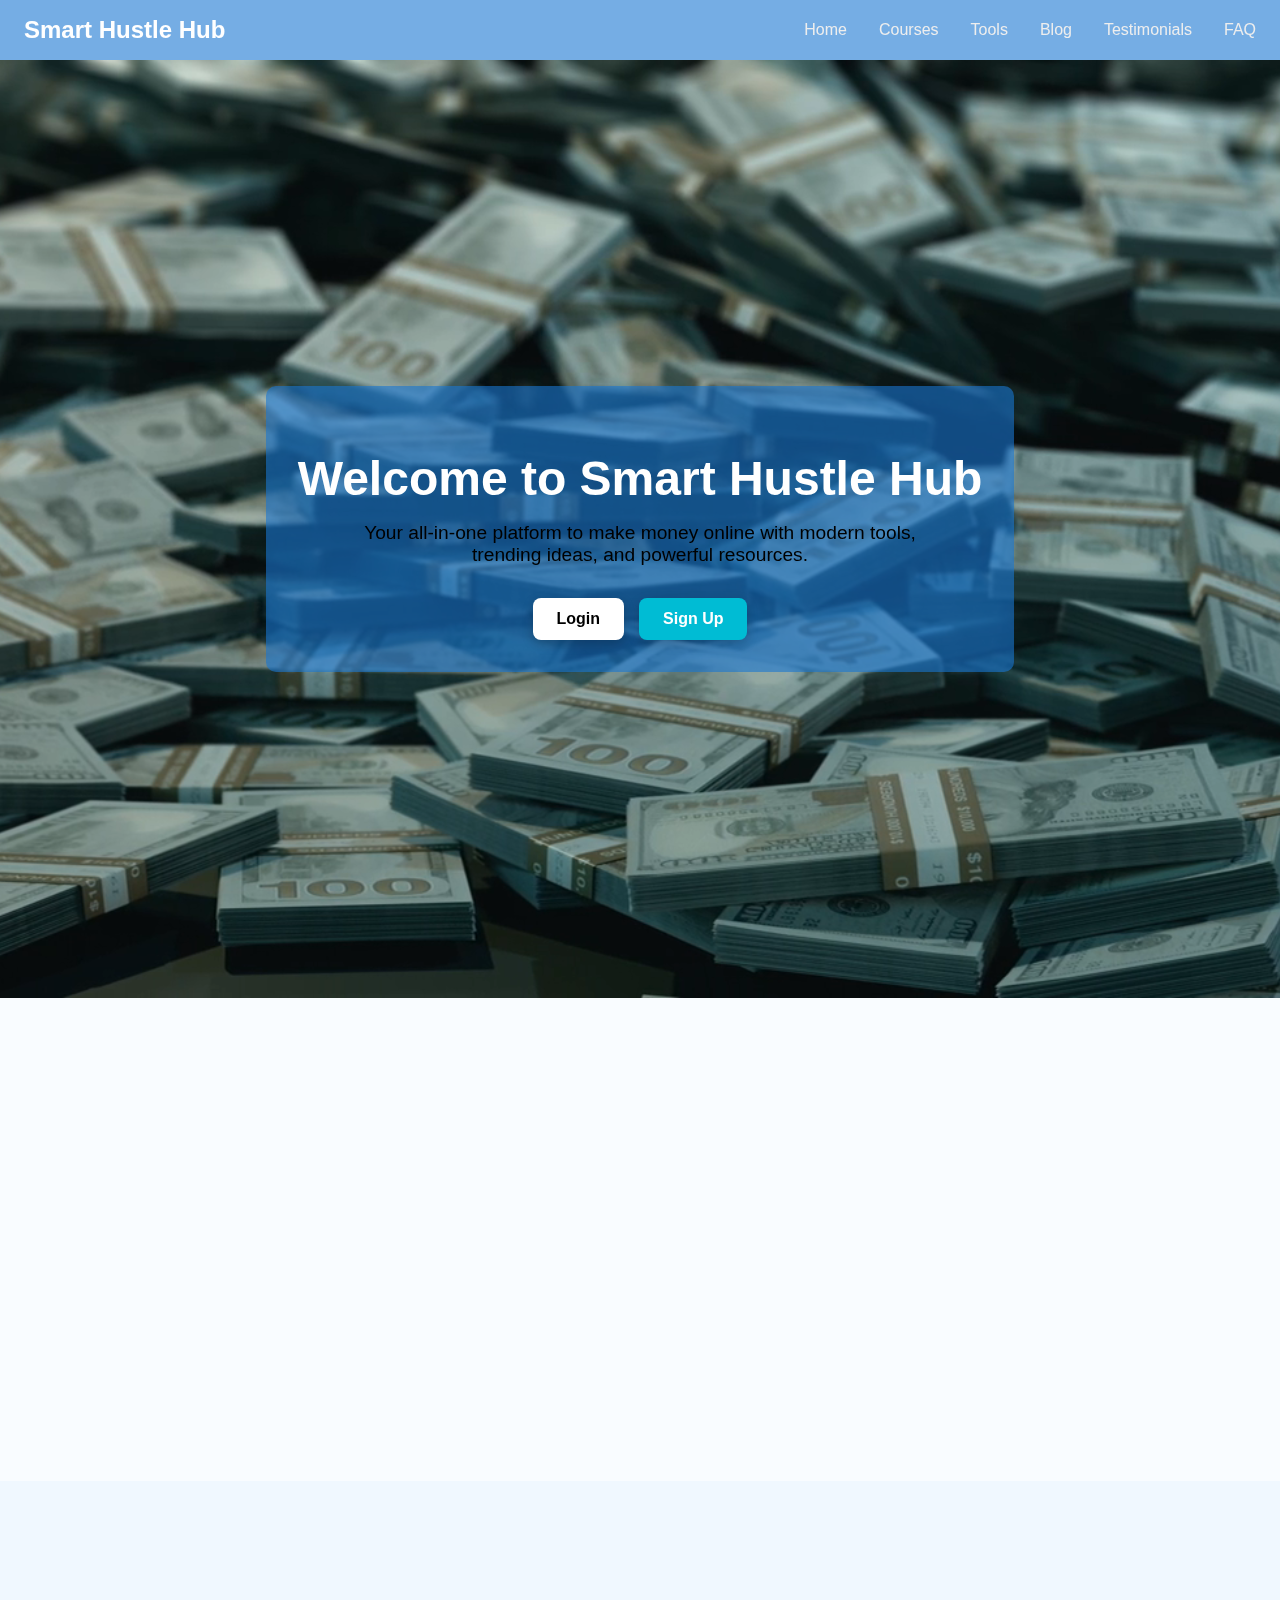
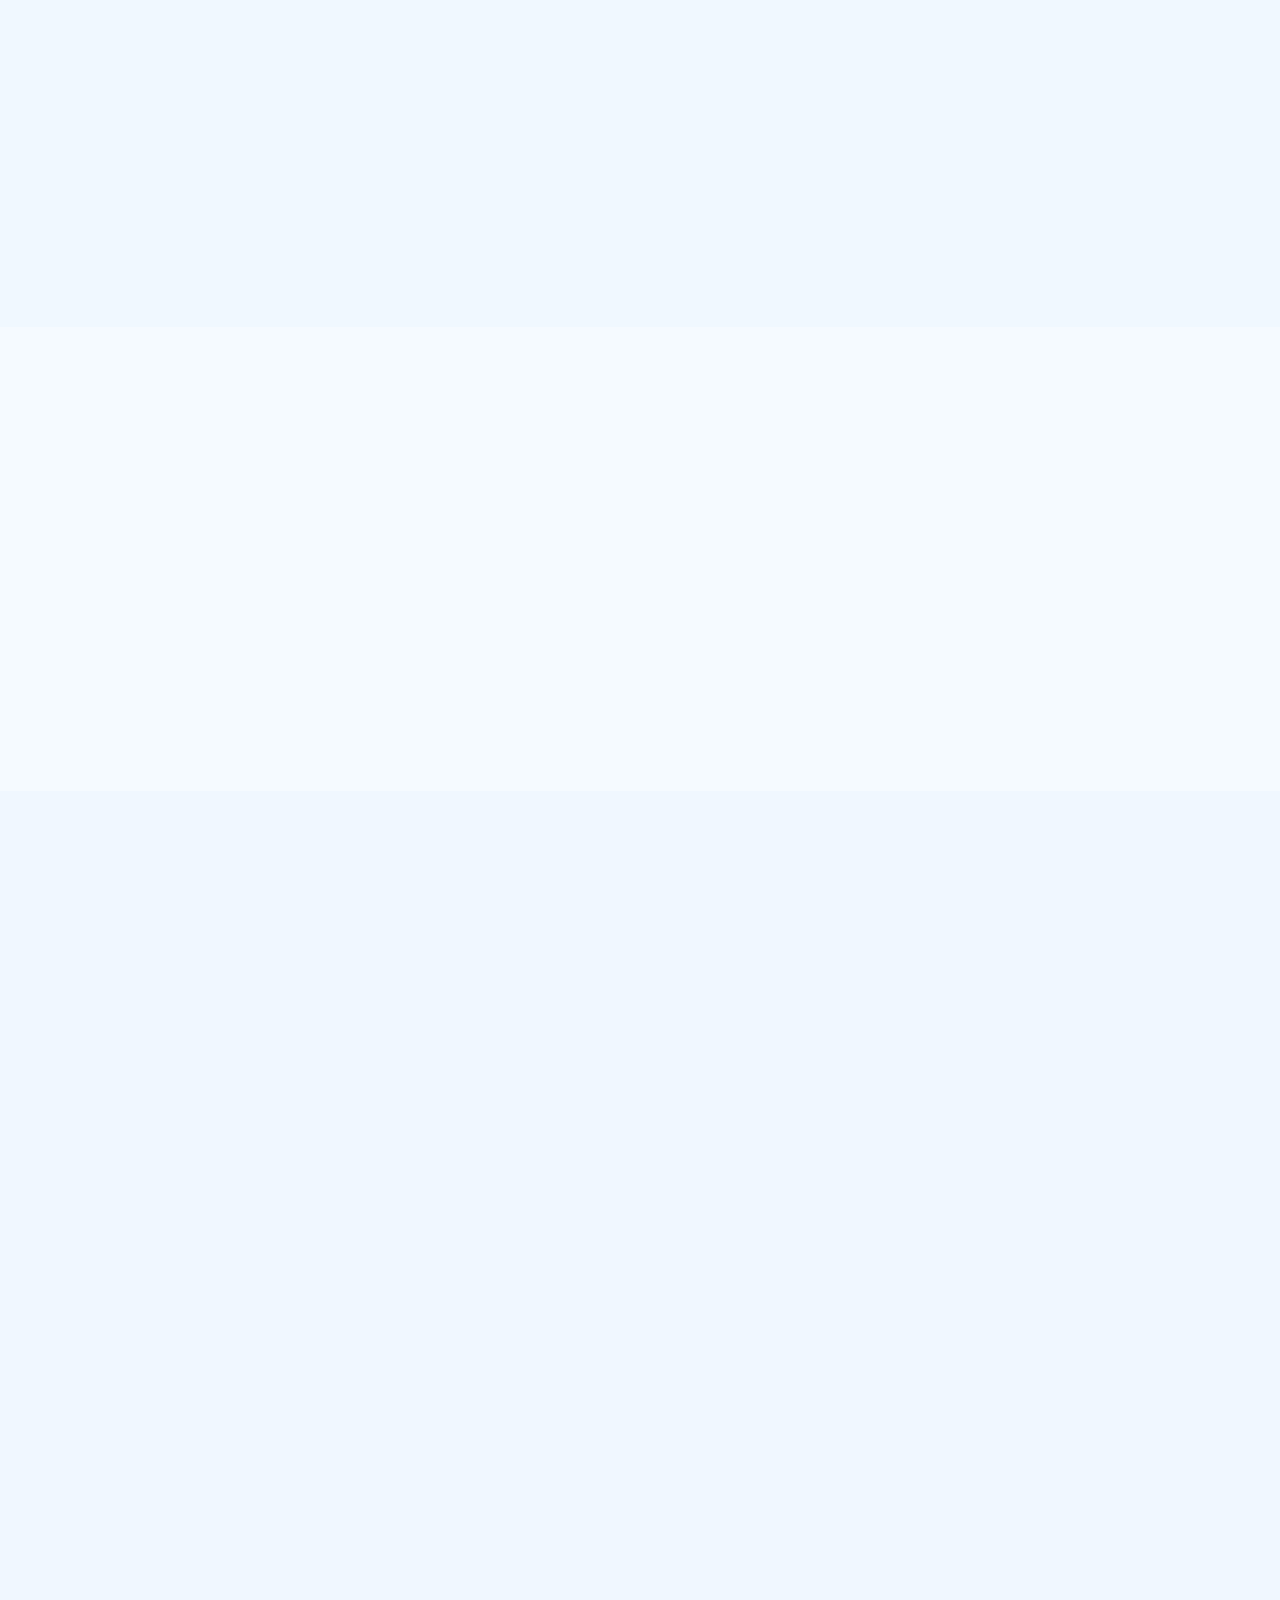
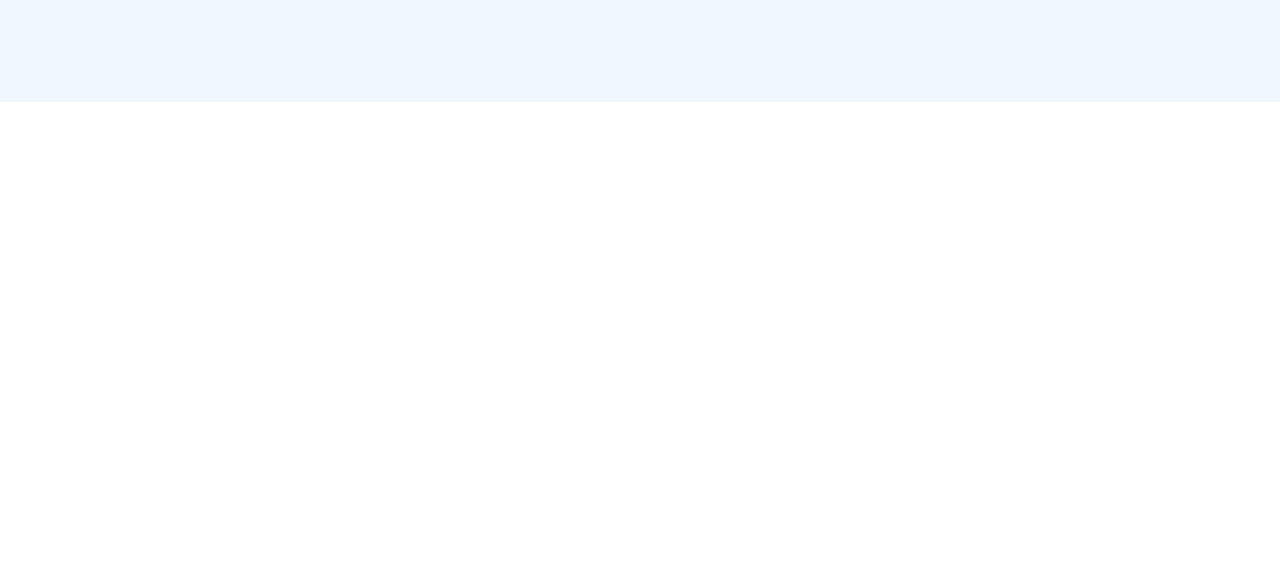
<file: index.html>
<!DOCTYPE html>
<html lang="en">
<head>
  <meta charset="UTF-8">
  <meta name="viewport" content="width=device-width, initial-scale=1.0">
  <title>Smart Hustle Hub</title>
  <link rel="stylesheet" href="style.css">
  <link rel="stylesheet" href="https://unpkg.com/aos@next/dist/aos.css" />
<!-- AOS Animation Library -->
<link rel="stylesheet" href="https://unpkg.com/aos@next/dist/aos.css" />
<!-- Font Awesome for icons -->
<link rel="stylesheet" href="https://cdnjs.cloudflare.com/ajax/libs/font-awesome/6.5.0/css/all.min.css">
<!-- Add in your <head> if not already included -->
<link rel="stylesheet" href="https://cdnjs.cloudflare.com/ajax/libs/font-awesome/6.4.0/css/all.min.css">

</head>
<body>
  <header id="header">
      <div class="logo">Smart Hustle Hub</div>
      <nav id="nav-bar">
      <ul class="nav-links">
        <li><a href="#home">Home</a></li>
        <li><a href="#hustles">Courses</a></li>
        <li><a href="#tools">Tools</a></li>
        <li><a href="#blog">Blog</a></li>
        <li><a href="#testimonials">Testimonials</a></li>
        <li><a href="#footer">FAQ</a></li>
      </ul>
      <div class="menu-toggle" id="menu-toggle">
      <i class="fas fa-bars"></i>
    </div>
    </nav>
  </header>

  <section id="home">
  <video autoplay muted loop class="background-video">
    <source src="videos/mixkit-a-bunch-of-dollar-bills-background-47517-hd-ready.mp4" type="video/mp4">
    Your browser does not support HTML5 video.
  </video>

  <div class="hero-content" data-aos="fade-up">
    <h1>Welcome to Smart Hustle Hub</h1>
    <p>Your all-in-one platform to make money online with modern tools, trending ideas, and powerful resources.</p>
    <div class="auth-buttons">
      <a href="login.php" class="btn login-btn">Login</a>
      <a href="signup.php" class="btn signup-btn">Sign Up</a>
    </div>
  </div>
</section>


<section id="hustles">
  <h2 data-aos="fade-up">🚀 Trending Side Hustles</h2>
  <p data-aos="fade-up" data-aos-delay="100">Explore top-performing online income streams to start today.</p>
  <div class="hustle-grid" data-aos="zoom-in" data-aos-delay="200">
    <div class="hustle-card"><i class="fas fa-bullhorn"></i><span>Affiliate Marketing</span></div>
    <div class="hustle-card"><i class="fas fa-pen-nib"></i><span>Freelancing</span></div>
    <div class="hustle-card"><i class="fas fa-poll"></i><span>Online Surveys</span></div>
    <div class="hustle-card"><i class="fas fa-store"></i><span>Dropshipping</span></div>
    <div class="hustle-card"><i class="fas fa-blog"></i><span>Blogging</span></div>
    <div class="hustle-card"><i class="fas fa-tshirt"></i><span>Print on Demand</span></div>
    <div class="hustle-card"><i class="fas fa-robot"></i><span>YouTube Automation</span></div>
    <div class="hustle-card"><i class="fas fa-file-alt"></i><span>Digital Products</span></div>
    <div class="hustle-card"><i class="fas fa-share-alt"></i><span>Social Media Management</span></div>
  </div>
</section>


<section id="tools">
  <h2 data-aos="fade-down">Popular Tools</h2>
  <div class="tools-grid" data-aos="fade-right">
    <div class="tool-card">
      <i class="fa-solid fa-pen-nib"></i>
      <span>Canva</span>
    </div>
    <div class="tool-card">
      <i class="fa-brands fa-upwork"></i>
      <span>Upwork</span>
    </div>
    <div class="tool-card">
      <i class="fa-solid fa-video"></i>
      <span>Pictory</span>
    </div>
    <div class="tool-card">
      <i class="fa-brands fa-fiverr"></i>
      <span>Fiverr</span>
    </div>
    <div class="tool-card">
      <i class="fa-solid fa-lightbulb"></i>
      <span>Notion</span>
    </div>
    <div class="tool-card">
      <i class="fa-brands fa-google"></i>
      <span>Google Docs</span>
    </div>
    <div class="tool-card">
      <i class="fa-brands fa-youtube"></i>
      <span>YouTube Studio</span>
    </div>
    <div class="tool-card">
      <i class="fa-solid fa-comments"></i>
      <span>ChatGPT</span>
    </div>
    <div class="tool-card">
      <i class="fa-solid fa-chart-line"></i>
      <span>Semrush</span>
    </div>
    <div class="tool-card">
      <i class="fa-solid fa-laptop-code"></i>
      <span>CodePen</span>
    </div>
  </div>
</section>

  <section id="blog">
  <h2 data-aos="fade-up">📝 Latest Blog Posts</h2>
  <p data-aos="fade-up" data-aos-delay="100">Stay informed with tips and guides from the digital world.</p>
  <div class="blog-grid" data-aos="fade-left" data-aos-delay="200">
    <article class="blog-post">
      <h3>How to Start Affiliate Marketing in 2025</h3>
      <p>Learn step-by-step how to set up your affiliate empire from scratch using modern tools.</p>
      <a href="#" class="read-more">Read More <i class="fas fa-arrow-right"></i></a>
    </article>
    <article class="blog-post">
      <h3>Top Freelance Skills to Learn Now</h3>
      <p>These skills are in demand and can earn you clients globally with zero upfront cost.</p>
      <a href="#" class="read-more">Read More <i class="fas fa-arrow-right"></i></a>
    </article>
    <article class="blog-post">
      <h3>Best Tools for Content Creation</h3>
      <p>Use these powerful free and paid tools to supercharge your content game.</p>
      <a href="#" class="read-more">Read More <i class="fas fa-arrow-right"></i></a>
    </article>
  </div>
</section>


  <!--<section id="testimonials">
    <h2>What Hustlers Are Saying</h2>
    <div class="testimonial-grid" data-aos="flip-up">
      <div class="review-box">
        <p class="stars">★★★★★</p>
        <p>"This hub changed my life! I started freelancing and doubled my income in 3 months."</p>
        <p><strong>- Tinashe M.</strong></p>
      </div>
      <div class="review-box">
        <p class="stars">★★★★★</p>
        <p>"The tools here are gold. Everything from setup to earning was made simple!"</p>
        <p><strong>- Amanda K.</strong></p>
      </div>
    </div>
  </section>-->
  <section id="testimonials">
  <h2 data-aos="fade-up">💬 What Hustlers Are Saying</h2>
  <div class="testimonial-wrapper" data-aos="fade-up" data-aos-delay="100">
    <div class="testimonial-track" id="testimonialTrack">
      <div class="review-box">
        <p class="stars">★★★★★</p>
        <p>"This hub changed my life! I started freelancing and doubled my income in 3 months."</p>
        <p><strong>- Tinashe M.</strong></p>
      </div>
      <div class="review-box">
        <p class="stars">★★★★★</p>
        <p>"The tools here are gold. Everything from setup to earning was made simple!"</p>
        <p><strong>- Amanda K.</strong></p>
      </div>
      <div class="review-box">
        <p class="stars">★★★★★</p>
        <p>"Great platform for discovering side hustles. Clean, motivating, and actionable."</p>
        <p><strong>- Blessing Z.</strong></p>
      </div>
      <div class="review-box">
        <p class="stars">★★★★★</p>
        <p>"I never thought making money online could be this fun. Thanks to this site!"</p>
        <p><strong>- Kelvin B.</strong></p>
      </div>
    </div>
  </div>
  <!-- Leave a Review -->
  <div class="leave-review" data-aos="fade-up">
    <h3>Leave a Review</h3>
    <form id="reviewForm">
      <input type="text" id="name" name="name" placeholder="Your Name" required>
      <input type="text" id="stars" name="stars" placeholder="Rating (1-5)" required>
      <textarea id="comment" name="comment" placeholder="Write your review..." required></textarea>
      <button type="submit">Submit Review</button>
    </form>
    <p id="reviewMessage" class="hidden">Thanks for your review! 🎉</p>
  </div>
</section>


  <!--<footer id="footer" data-aos="fade-up">
    <div class="footer-grid">
      <div>
        <h4>Explore</h4>
        <ul>
          <li><a href="#home">Home</a></li>
          <li><a href="#hustles">Courses</a></li>
          <li><a href="#tools">Tools</a></li>
          <li><a href="#blog">Blog</a></li>
        </ul>
      </div>
      <div>
        <h4>Support</h4>
        <ul>
          <li><a href="#">FAQ</a></li>
          <li><a href="#">Contact Us</a></li>
          <li><a href="#">Privacy Policy</a></li>
          <li><a href="#">Terms of Use</a></li>
        </ul>
      </div>
      <div>
        <h4>Join the Hustlers</h4>
        <p>Subscribe to our newsletter for weekly tips & tools.</p>
        <input type="email" placeholder="Your Email" class="subscribe-input">
        <button class="subscribe-btn">Subscribe</button>
      </div>
    </div>
    <p class="copyright">© 2025 Smart Hustle Hub. All Rights Reserved.</p>
  </footer>-->
  <footer id="footer" data-aos="fade-up">
  <div class="footer-container">
    <div class="footer-column">
      <h4>Explore</h4>
      <ul>
        <li><a href="#home">Home</a></li>
        <li><a href="#hustles">Courses</a></li>
        <li><a href="#tools">Tools</a></li>
        <li><a href="#blog">Blog</a></li>
      </ul>
    </div>
    <div class="footer-column">
      <h4>Support</h4>
      <ul>
        <li><a href="#">FAQ</a></li>
        <li><a href="#">Contact Us</a></li>
        <li><a href="#">Privacy Policy</a></li>
        <li><a href="#">Terms of Use</a></li>
      </ul>
    </div>
    <div class="footer-column">
      <h4>Join the Hustlers</h4>
      <p>Subscribe to our newsletter for weekly tips & tools.</p>
      <form class="subscribe-form">
        <input type="email" placeholder="Your Email" required>
        <button type="submit">Subscribe</button>
      </form>
    </div>
  </div>
  <div class="footer-bottom">
    <p>© 2025 Smart Hustle Hub. All Rights Reserved.</p>
  </div>
</footer>


  <script src="script.js"></script>
  <script src="https://unpkg.com/aos@next/dist/aos.js"></script>
<script>
  AOS.init({
    duration: 1200,
    once: true,
    easing: 'ease-in-out',
  });
</script>
<!-- AOS Animation Script -->
<script src="https://unpkg.com/aos@next/dist/aos.js"></script>
<script>
  AOS.init({
    duration: 1200,      // Animation time
    once: true,          // Only animate once
    easing: 'ease-in-out'// Smooth transitions
  });
</script>
</body>
</html>
</file>
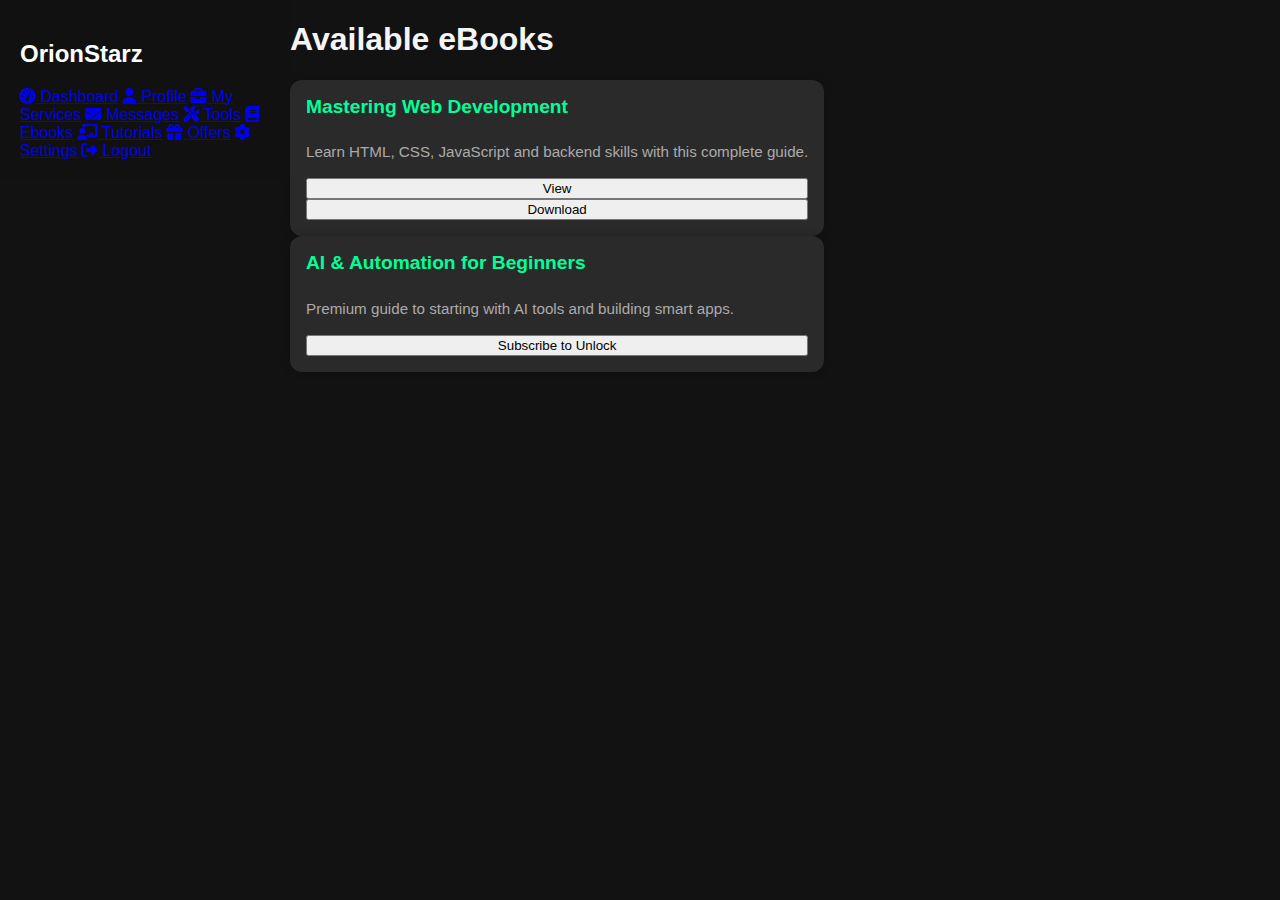
<file: ebooks.html>
<!DOCTYPE html>
<html lang="en">
<head>
  <meta charset="UTF-8" />
  <meta name="viewport" content="width=device-width, initial-scale=1.0"/>
  <title>Ebooks - OrionStarz</title>
  <link rel="stylesheet" href="dashboard.css" />
  <link rel="stylesheet" href="https://cdnjs.cloudflare.com/ajax/libs/font-awesome/6.4.0/css/all.min.css"/>
</head>
<body>
  <div class="dashboard">
    <aside class="sidebar">
      <h2>OrionStarz</h2>
      <nav>
        <a href="dashboard.html"><i class="fas fa-tachometer-alt"></i> Dashboard</a>
        <a href="profile.html"><i class="fas fa-user"></i> Profile</a>
        <a href="services.html"><i class="fas fa-briefcase"></i> My Services</a>
        <a href="messages.html"><i class="fas fa-envelope"></i> Messages</a>
        <a href="tools.html"><i class="fas fa-tools"></i> Tools</a>
        <a href="ebooks.html" class="active"><i class="fas fa-book"></i> Ebooks</a>
        <a href="tutorials.html"><i class="fas fa-chalkboard-teacher"></i> Tutorials</a>
        <a href="offers.html"><i class="fas fa-gift"></i> Offers</a>
        <a href="settings.html"><i class="fas fa-cog"></i> Settings</a>
        <a href="#" id="logout"><i class="fas fa-sign-out-alt"></i> Logout</a>
      </nav>
    </aside>

    <main class="main">
      <header class="dashboard-header">
        <h1>Available eBooks</h1>
        <p id="time"></p>
      </header>

      <section class="ebooks-section">
        <div class="ebook-card">
          <h3>Mastering Web Development</h3>
          <p>Learn HTML, CSS, JavaScript and backend skills with this complete guide.</p>
          <button onclick="viewEbook('webdev.pdf')">View</button>
          <button onclick="downloadEbook('webdev.pdf')">Download</button>
        </div>

        <div class="ebook-card premium">
          <h3>AI & Automation for Beginners</h3>
          <p>Premium guide to starting with AI tools and building smart apps.</p>
          <button onclick="subscribeNow()">Subscribe to Unlock</button>
        </div>

        <!-- Add more ebooks as needed -->
      </section>
    </main>
  </div>

  <script src="ebooks.js"></script>
</body>
</html>
</file>
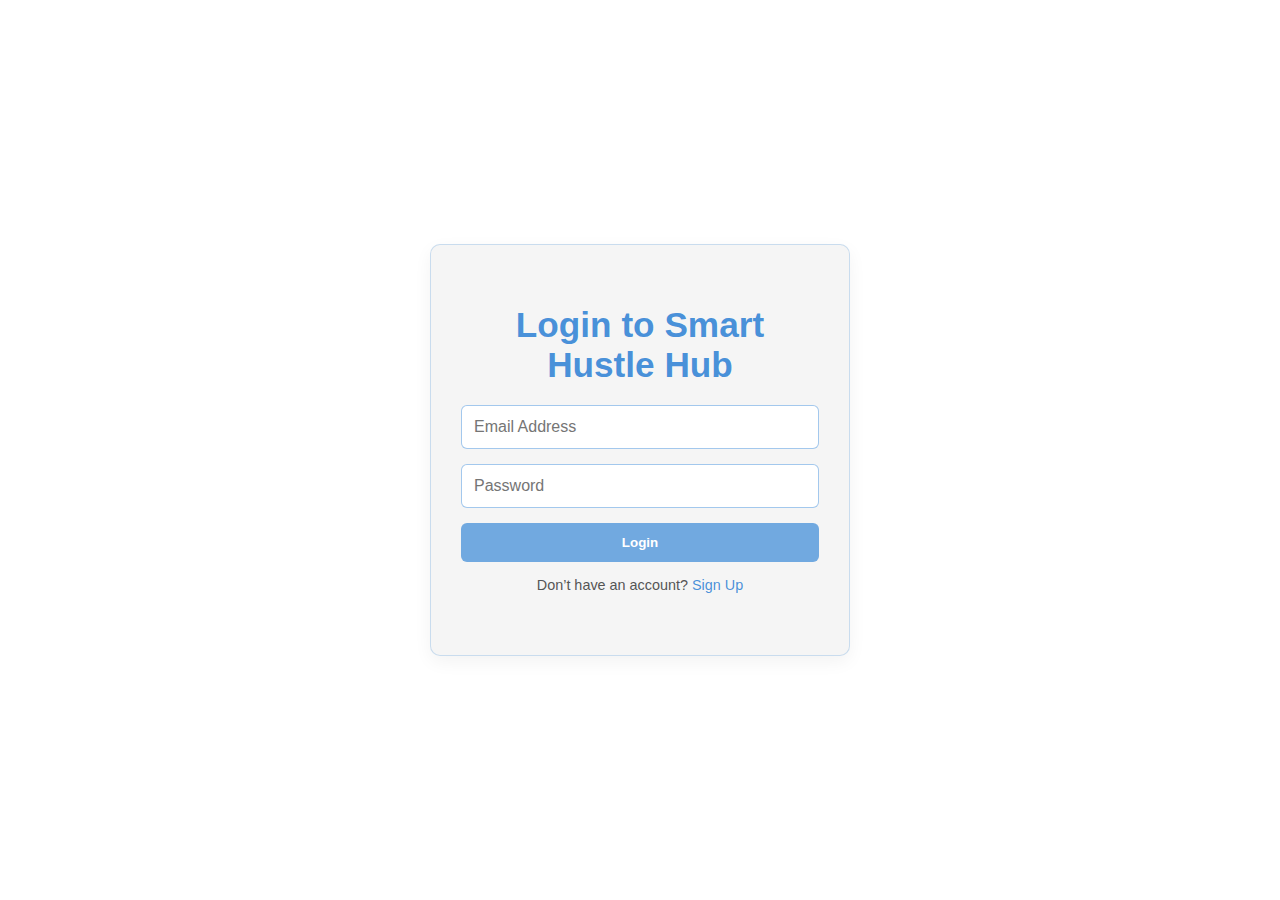
<file: login.html>
<!DOCTYPE html>
<html lang="en">
<head>
  <meta charset="UTF-8" />
  <meta name="viewport" content="width=device-width, initial-scale=1.0"/>
  <title>Login | Smart Hustle Hub</title>
  <link rel="stylesheet" href="style.css" />
</head>
<body class="auth-body">
  <section class="auth-wrapper">
    <div class="auth-box">
      <h2>Login to Smart Hustle Hub</h2>
      <form id="loginFormMain" method="POST" action="login.php">
        <input type="hidden" name="action" value="login" />
        <input type="email" name="email" id="loginEmailMain" placeholder="Email Address" required />
        <input type="password" name="password" id="loginPasswordMain" placeholder="Password" required />
        <button type="submit">Login</button>
        <p class="switch-link">Don’t have an account? <a href="signup.html">Sign Up</a></p>
      </form>
    </div>
  </section>
  <script src="script.js"></script>
</body>
</html>
</file>
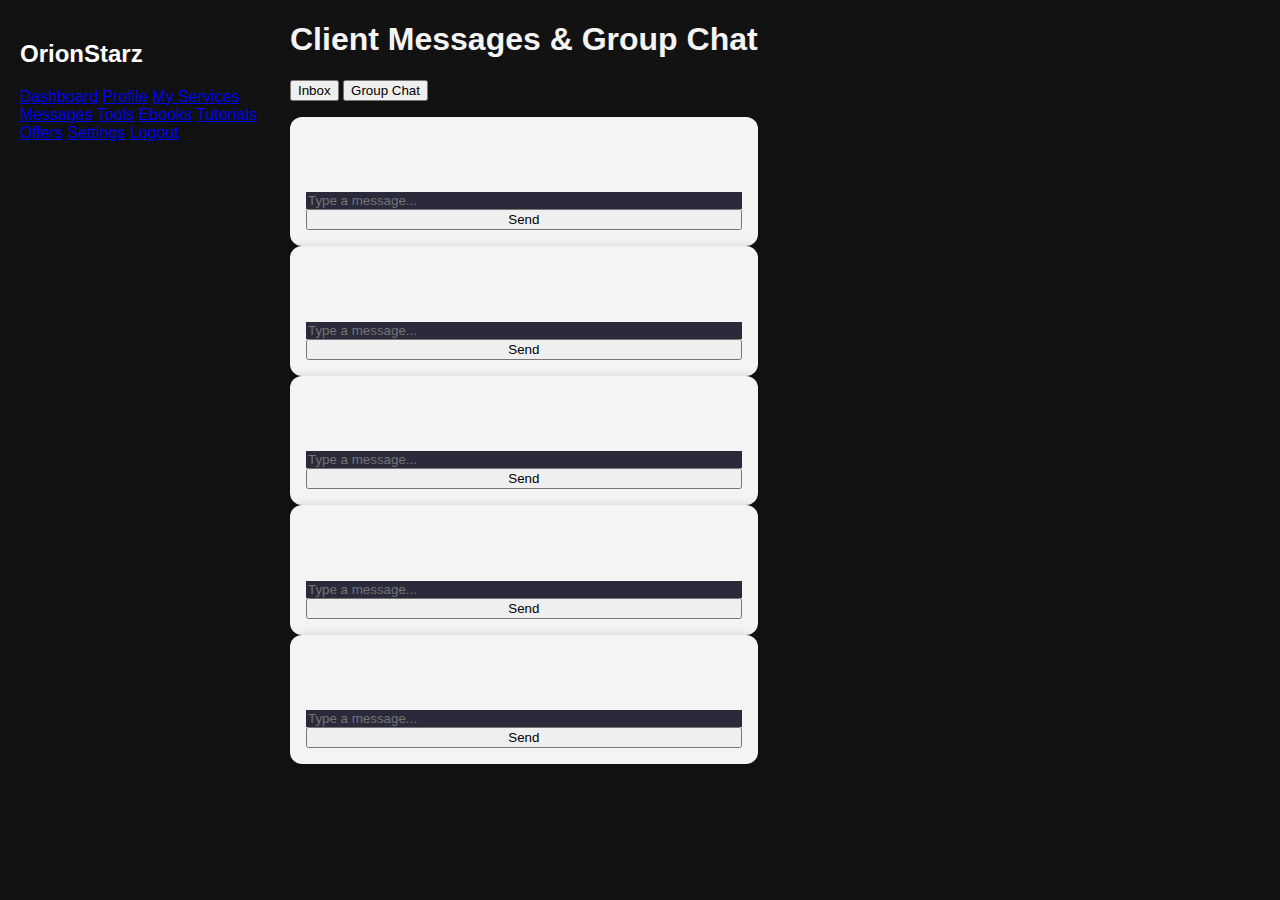
<file: messages.html>
<!DOCTYPE html>
<html lang="en">
<head>
  <meta charset="UTF-8" />
  <meta name="viewport" content="width=device-width, initial-scale=1.0"/>
  <title>Messages - OrionStarz</title>
  <link rel="stylesheet" href="dashboard.css" />
</head>
<body>
  <div class="dashboard">
    <aside class="sidebar">
      <h2>OrionStarz</h2>
      <nav>
       <a href="dashboard.html"><i class="fas fa-tachometer-alt"></i> Dashboard</a>
        <a href="profile.html"><i class="fas fa-user"></i> Profile</a>
        <a href="services.html"><i class="fas fa-briefcase"></i> My Services</a>
        <a href="messages.html" class="active"><i class="fas fa-envelope"></i> Messages</a>
        <a href="tools.html"><i class="fas fa-tools"></i> Tools</a>
        <a href="ebooks.html"><i class="fas fa-book"></i> Ebooks</a>
        <a href="tutorials.html"><i class="fas fa-chalkboard-teacher"></i> Tutorials</a>
        <a href="offers.html"><i class="fas fa-gift"></i> Offers</a>
        <a href="settings.html"><i class="fas fa-cog"></i> Settings</a>
        <a href="#" id="logout"><i class="fas fa-sign-out-alt"></i> Logout</a>
      </nav>
    </aside>

    <main class="main">
      <header class="dashboard-header">
        <h1>Client Messages & Group Chat</h1>
        <p id="time"></p>
      </header>

      <div class="tabs">
        <button class="tab-button active" data-tab="inbox">Inbox</button>
        <button class="tab-button" data-tab="groupchat">Group Chat</button>
      </div>

      <!-- Inbox Tab -->
      <section class="tab-content active" id="inbox">
        <ul class="message-list" id="messageList"></ul>
      </section>

      <!-- Group Chat Tab -->
      <section class="tab-content" id="groupchat">
        <div class="chat-room" data-room="affiliators">
          <h3>Affiliators</h3>
          <div class="chat-box">
            <div class="chat-message">John: Let's boost this week's campaign.</div>
          </div>
          <input type="text" placeholder="Type a message..." />
          <button class="send-button">Send</button>
        </div>

        <div class="chat-room" data-room="content-creators">
          <h3>Content Creators</h3>
          <div class="chat-box">
            <div class="chat-message">Jane: Uploaded a new tutorial today!</div>
          </div>
          <input type="text" placeholder="Type a message..." />
          <button class="send-button">Send</button>
        </div>

        <div class="chat-room" data-room="web-developers">
          <h3>Web Developers</h3>
          <div class="chat-box">
            <div class="chat-message">Dev: Working on the quote form update.</div>
          </div>
          <input type="text" placeholder="Type a message..." />
          <button class="send-button">Send</button>
        </div>

        <div class="chat-room" data-room="clients">
          <h3>Clients</h3>
          <div class="chat-box">
            <div class="chat-message">Client A: Any update on my site?</div>
          </div>
          <input type="text" placeholder="Type a message..." />
          <button class="send-button">Send</button>
        </div>

        <div class="chat-room" data-room="team-leads">
          <h3>Team Leads</h3>
          <div class="chat-box">
            <div class="chat-message">Lead: Reminder—briefing starts at 10 AM.</div>
          </div>
          <input type="text" placeholder="Type a message..." />
          <button class="send-button">Send</button>
        </div>
      </section>
    </main>
  </div>

  <script src="messages.js"></script>
</body>
</html>
</file>
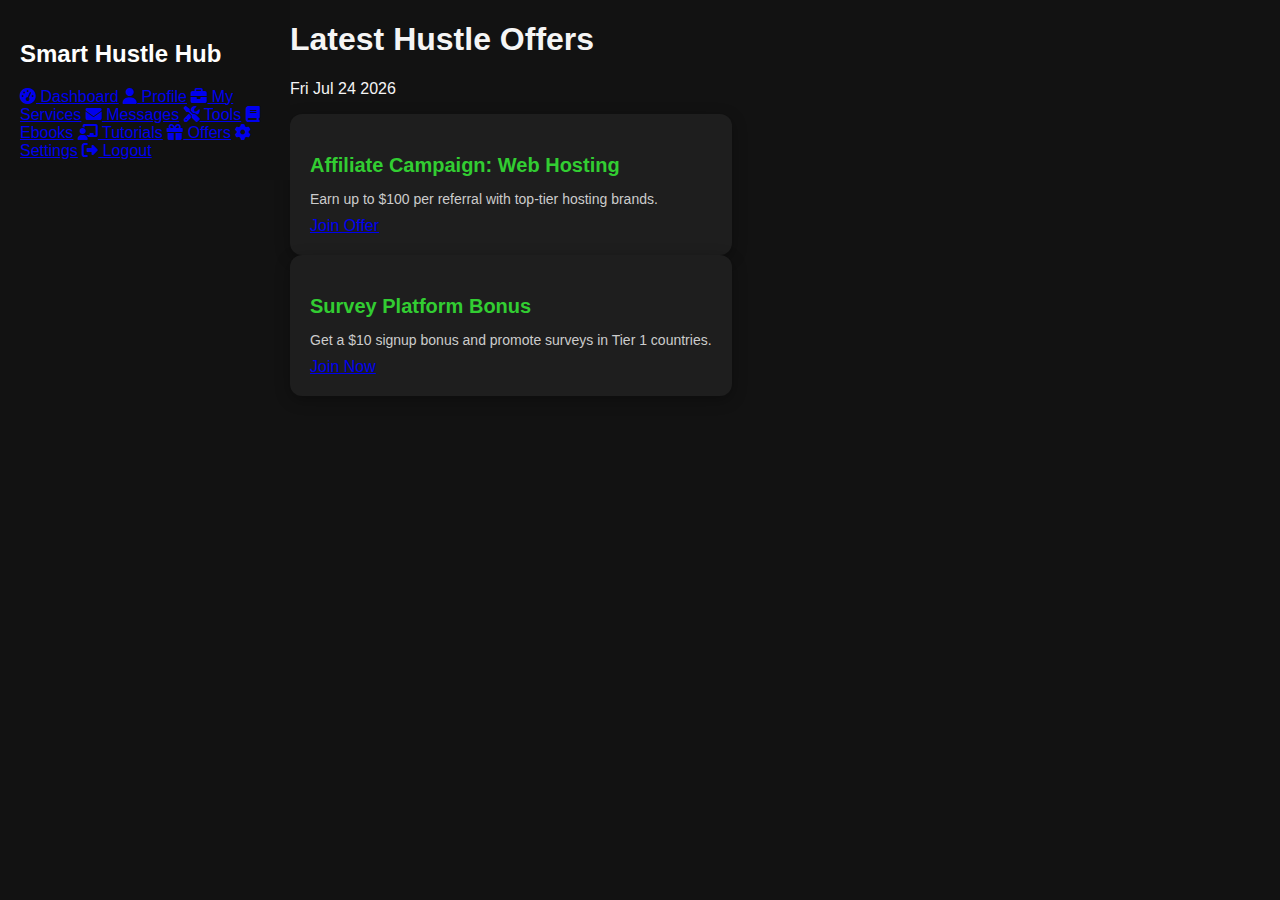
<file: offers.html>
<!DOCTYPE html>
<html lang="en">
<head>
  <meta charset="UTF-8" />
  <meta name="viewport" content="width=device-width, initial-scale=1.0"/>
  <title>Offers - Smart Hustle Hub</title>
  <link rel="stylesheet" href="dashboard.css" />
  <link rel="stylesheet" href="https://cdnjs.cloudflare.com/ajax/libs/font-awesome/6.4.0/css/all.min.css"/>
</head>
<body>
  <div class="dashboard">
    <aside class="sidebar">
      <h2>Smart Hustle Hub</h2>
      <nav>
        <a href="dashboard.html"><i class="fas fa-tachometer-alt"></i> Dashboard</a>
        <a href="profile.html"><i class="fas fa-user"></i> Profile</a>
        <a href="services.html"><i class="fas fa-briefcase"></i> My Services</a>
        <a href="messages.html"><i class="fas fa-envelope"></i> Messages</a>
        <a href="tools.html"><i class="fas fa-tools"></i> Tools</a>
        <a href="ebooks.html"><i class="fas fa-book"></i> Ebooks</a>
        <a href="tutorials.html"><i class="fas fa-chalkboard-teacher"></i> Tutorials</a>
        <a href="offers.html" class="active"><i class="fas fa-gift"></i> Offers</a>
        <a href="settings.html"><i class="fas fa-cog"></i> Settings</a>
        <a href="#" id="logout"><i class="fas fa-sign-out-alt"></i> Logout</a>
      </nav>
    </aside>

    <main class="main">
      <header class="dashboard-header">
        <h1>Latest Hustle Offers</h1>
        <p id="time"></p>
      </header>

      <section class="offers-section">
        <div class="offer-card">
          <h3>Affiliate Campaign: Web Hosting</h3>
          <p>Earn up to $100 per referral with top-tier hosting brands.</p>
          <a href="https://example.com/hosting-offer" target="_blank" class="btn-offer">Join Offer</a>
        </div>

        <div class="offer-card">
          <h3>Survey Platform Bonus</h3>
          <p>Get a $10 signup bonus and promote surveys in Tier 1 countries.</p>
          <a href="https://example.com/survey-offer" target="_blank" class="btn-offer">Join Now</a>
        </div>

        <!-- Add more offers here -->
      </section>
    </main>
  </div>

  <script src="offers.js"></script>
</body>
</html>
</file>
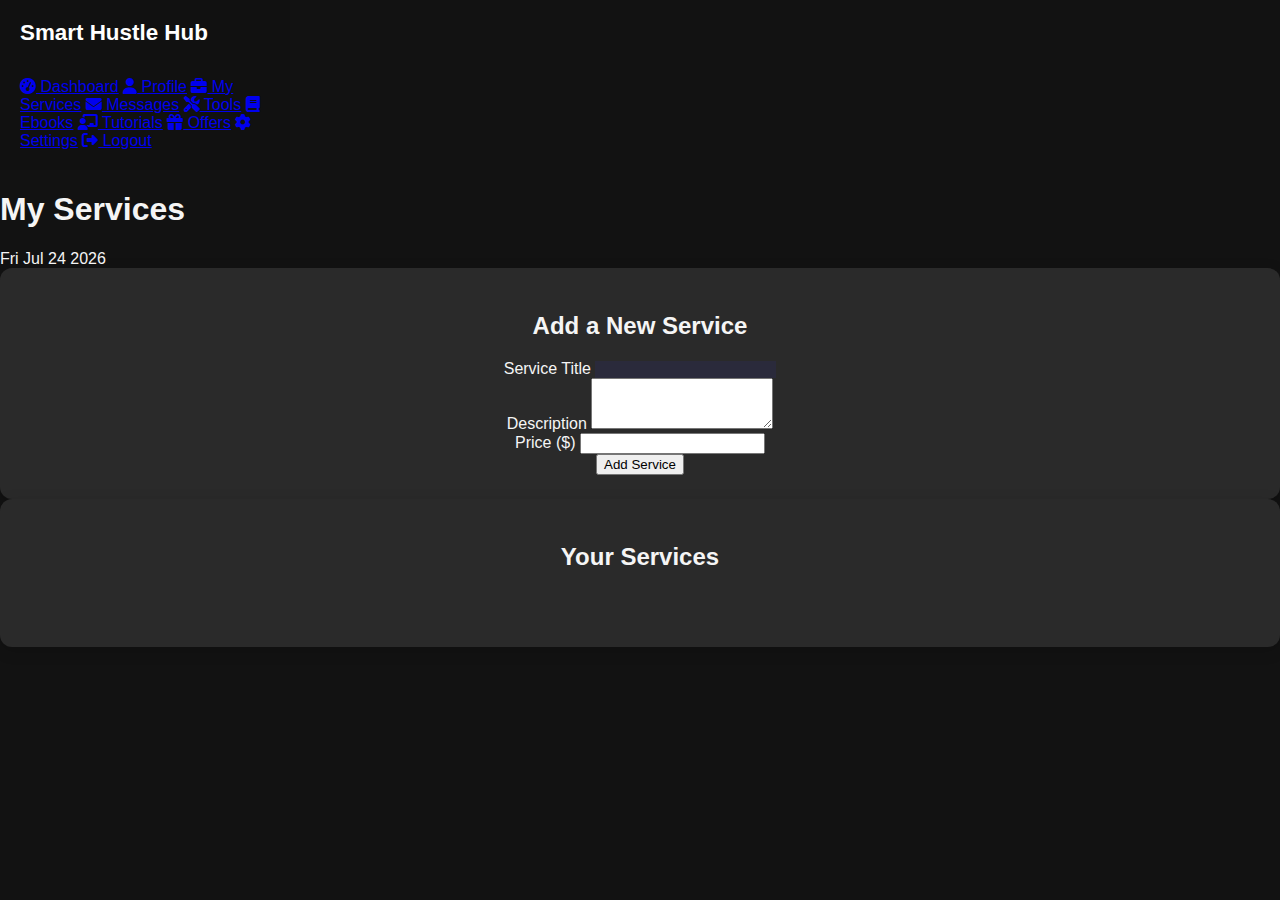
<file: services.html>
<!DOCTYPE html>
<html lang="en">
<head>
  <meta charset="UTF-8" />
  <meta name="viewport" content="width=device-width, initial-scale=1.0"/>
  <title>My Services | Smart Hustle Hub</title>
  <link rel="stylesheet" href="dashboard.css" />
  <link rel="stylesheet" href="https://cdnjs.cloudflare.com/ajax/libs/font-awesome/6.5.0/css/all.min.css"/>
</head>
<body>
  <div class="container">
    <!-- Sidebar -->
    <aside class="sidebar">
      <div class="logo">Smart Hustle Hub</div>
      <nav>
        <a href="dashboard.html"><i class="fas fa-tachometer-alt"></i> Dashboard</a>
        <a href="profile.html"><i class="fas fa-user"></i> Profile</a>
        <a href="services.html" class="active"><i class="fas fa-briefcase"></i> My Services</a>
        <a href="messages.html"><i class="fas fa-envelope"></i> Messages</a>
        <a href="tools.html"><i class="fas fa-tools"></i> Tools</a>
        <a href="ebooks.html"><i class="fas fa-book"></i> Ebooks</a>
        <a href="tutorials.html"><i class="fas fa-chalkboard-teacher"></i> Tutorials</a>
        <a href="offers.html"><i class="fas fa-gift"></i> Offers</a>
        <a href="settings.html"><i class="fas fa-cog"></i> Settings</a>
        <a href="#" id="logout"><i class="fas fa-sign-out-alt"></i> Logout</a>
      </nav>
    </aside>

    <!-- Main Content -->
    <main class="main">
      <header>
        <h1>My Services</h1>
        <div class="time" id="time"></div>
      </header>

      <!-- Add Service Form -->
      <section class="card">
        <h2>Add a New Service</h2>
        <form id="addServiceForm">
          <div class="form-group">
            <label for="serviceTitle">Service Title</label>
            <input type="text" id="serviceTitle" required />
          </div>
          <div class="form-group">
            <label for="serviceDesc">Description</label>
            <textarea id="serviceDesc" rows="3" required></textarea>
          </div>
          <div class="form-group">
            <label for="servicePrice">Price ($)</label>
            <input type="number" id="servicePrice" min="0" required />
          </div>
          <button type="submit" class="form-btn">Add Service</button>
        </form>
      </section>

      <!-- List of Services -->
      <section class="card">
        <h2>Your Services</h2>
        <ul id="serviceList" class="service-list">
          <!-- Example service -->
          <!-- <li><strong>Web Design</strong> – $150<br><small>Modern responsive design with animations</small></li> -->
        </ul>
      </section>
    </main>
  </div>

  <script src="dashboard.js"></script>
<script>
  document.getElementById("time").textContent = new Date().toDateString();

  const addServiceForm = document.getElementById("addServiceForm");
  const serviceList = document.getElementById("serviceList");

  addServiceForm.addEventListener("submit", function (e) {
    e.preventDefault();

    const title = document.getElementById("serviceTitle").value.trim();
    const desc = document.getElementById("serviceDesc").value.trim();
    const price = document.getElementById("servicePrice").value.trim();

    if (title && desc && price) {
      const li = document.createElement("li");
      li.innerHTML = `
        <div class="service-item">
          <div class="service-info">
            <strong>${title}</strong> – $${price}<br>
            <small>${desc}</small>
          </div>
          <div class="service-actions">
            <button class="edit-btn">Edit</button>
            <button class="delete-btn">Delete</button>
          </div>
        </div>
      `;
      serviceList.appendChild(li);
      addServiceForm.reset();

      // Add event listeners to buttons
      const editBtn = li.querySelector(".edit-btn");
      const deleteBtn = li.querySelector(".delete-btn");

      editBtn.addEventListener("click", () => editService(li, title, desc, price));
      deleteBtn.addEventListener("click", () => li.remove());
    }
  });

  function editService(li, title, desc, price) {
    const newTitle = prompt("Edit Title", title);
    const newDesc = prompt("Edit Description", desc);
    const newPrice = prompt("Edit Price", price);

    if (newTitle && newDesc && newPrice) {
      li.querySelector(".service-info").innerHTML = `
        <strong>${newTitle}</strong> – $${newPrice}<br>
        <small>${newDesc}</small>
      `;
    }
  }
</script>

</body>
</html>
</file>
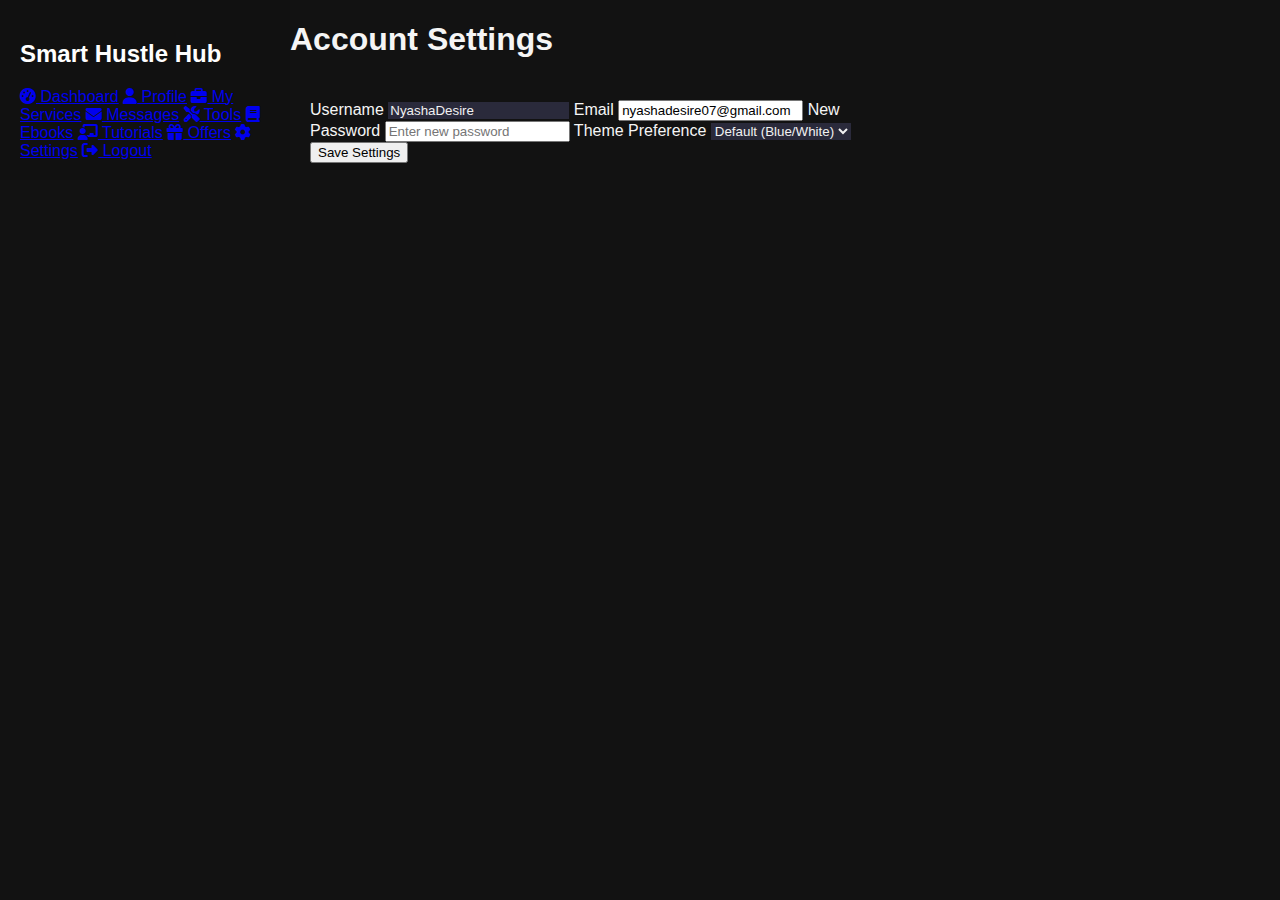
<file: settings.html>
<!DOCTYPE html>
<html lang="en">
<head>
  <meta charset="UTF-8" />
  <meta name="viewport" content="width=device-width, initial-scale=1.0"/>
  <title>Settings - Smart Hustle Hub</title>
  <link rel="stylesheet" href="dashboard.css" />
  <link rel="stylesheet" href="https://cdnjs.cloudflare.com/ajax/libs/font-awesome/6.4.0/css/all.min.css"/>
</head>
<body>
  <div class="dashboard">
    <aside class="sidebar">
      <h2>Smart Hustle Hub</h2>
      <nav>
        <a href="dashboard.html"><i class="fas fa-tachometer-alt"></i> Dashboard</a>
        <a href="profile.html"><i class="fas fa-user"></i> Profile</a>
        <a href="services.html"><i class="fas fa-briefcase"></i> My Services</a>
        <a href="messages.html"><i class="fas fa-envelope"></i> Messages</a>
        <a href="tools.html"><i class="fas fa-tools"></i> Tools</a>
        <a href="ebooks.html"><i class="fas fa-book"></i> Ebooks</a>
        <a href="tutorials.html"><i class="fas fa-chalkboard-teacher"></i> Tutorials</a>
        <a href="offers.html"><i class="fas fa-gift"></i> Offers</a>
        <a href="settings.html" class="active"><i class="fas fa-cog"></i> Settings</a>
        <a href="#" id="logout"><i class="fas fa-sign-out-alt"></i> Logout</a>
      </nav>
    </aside>

    <main class="main">
      <header class="dashboard-header">
        <h1>Account Settings</h1>
        <p id="time"></p>
      </header>

      <section class="settings-section">
        <form id="settingsForm">
          <label for="username">Username</label>
          <input type="text" id="username" value="NyashaDesire" required />

          <label for="email">Email</label>
          <input type="email" id="email" value="nyashadesire07@gmail.com" required />

          <label for="password">New Password</label>
          <input type="password" id="password" placeholder="Enter new password" />

          <label for="theme">Theme Preference</label>
          <select id="theme">
            <option value="default">Default (Blue/White)</option>
            <option value="dark">Dark Mode</option>
            <option value="light">Light Mode</option>
          </select>

          <button type="submit">Save Settings</button>
        </form>
      </section>
    </main>
  </div>

  <script src="settings.js"></script>
</body>
</html>
</file>
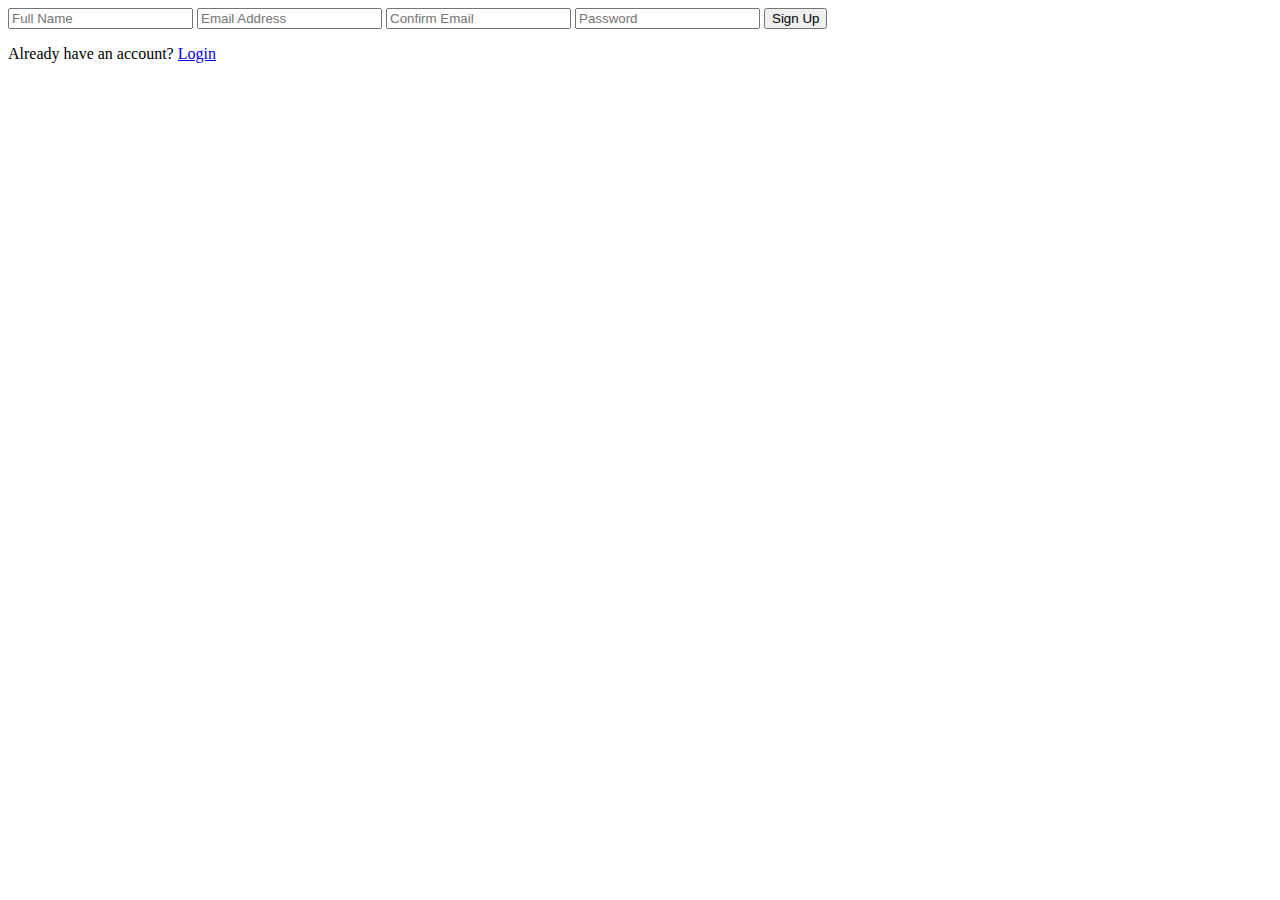
<file: signup.html>
<!DOCTYPE html>
<html>
<head>
  <title>Sign Up</title>
</head>
<body>
  <form id="signupFormMain" method="POST" action="login.php">
    <input type="hidden" name="action" value="signup" />
    <input type="text" name="name" placeholder="Full Name" required />
    <input type="email" name="email" placeholder="Email Address" required />
    <input type="email" name="confirm_email" placeholder="Confirm Email" required />
    <input type="password" name="password" placeholder="Password" required />
    <button type="submit">Sign Up</button>
    <p class="switch-link">Already have an account? <a href="login.html">Login</a></p>
  </form>
</body>
</html>
</file>
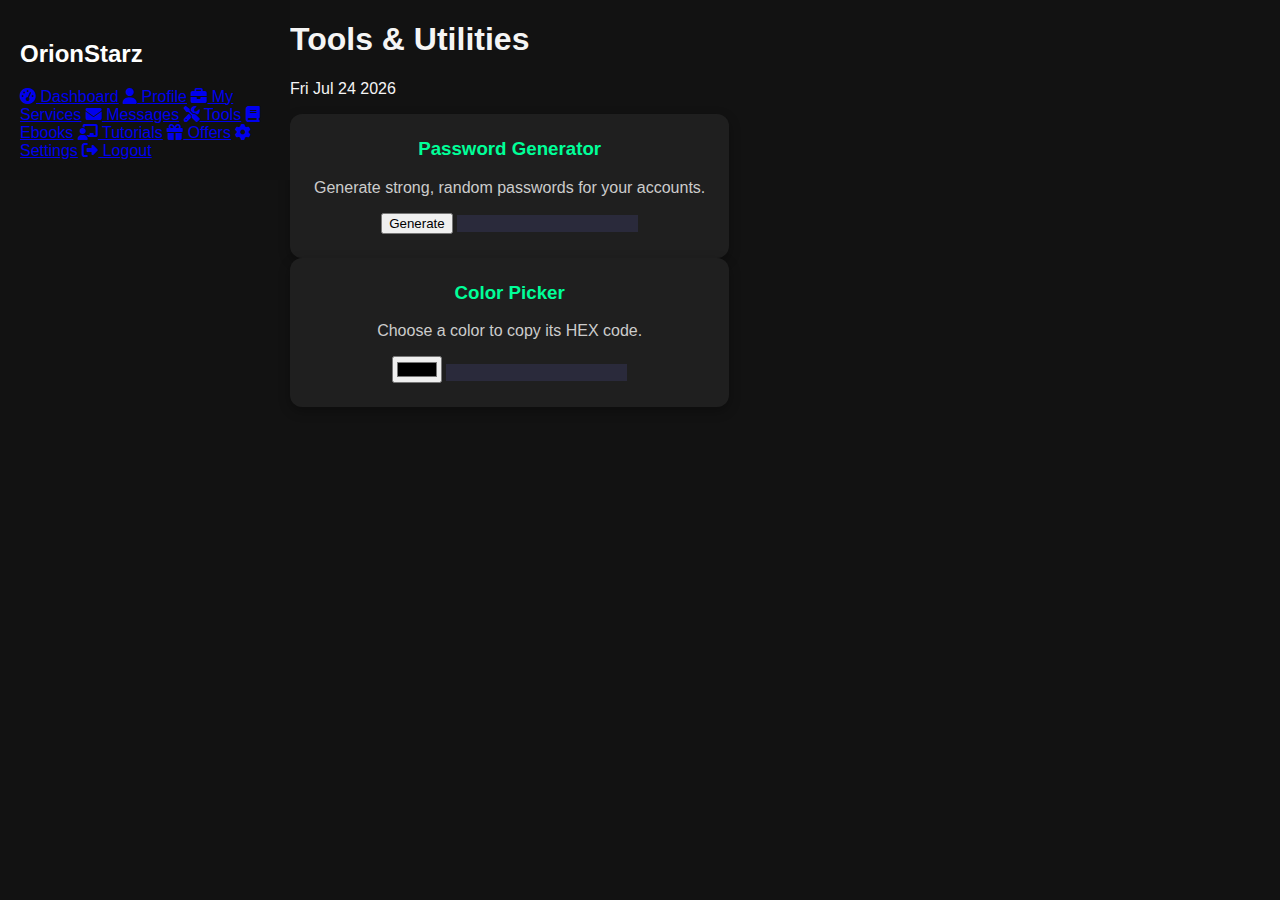
<file: tools.html>
<!DOCTYPE html>
<html lang="en">
<head>
  <meta charset="UTF-8" />
  <meta name="viewport" content="width=device-width, initial-scale=1.0"/>
  <title>Tools - OrionStarz</title>
  <link rel="stylesheet" href="dashboard.css" />
  <link rel="stylesheet" href="https://cdnjs.cloudflare.com/ajax/libs/font-awesome/6.4.0/css/all.min.css"/>
</head>
<body>
  <div class="dashboard">
    <aside class="sidebar">
      <h2>OrionStarz</h2>
      <nav>
        <a href="dashboard.html"><i class="fas fa-tachometer-alt"></i> Dashboard</a>
        <a href="profile.html"><i class="fas fa-user"></i> Profile</a>
        <a href="services.html"><i class="fas fa-briefcase"></i> My Services</a>
        <a href="messages.html"><i class="fas fa-envelope"></i> Messages</a>
        <a href="tools.html" class="active"><i class="fas fa-tools"></i> Tools</a>
        <a href="ebooks.html"><i class="fas fa-book"></i> Ebooks</a>
        <a href="tutorials.html"><i class="fas fa-chalkboard-teacher"></i> Tutorials</a>
        <a href="offers.html"><i class="fas fa-gift"></i> Offers</a>
        <a href="settings.html"><i class="fas fa-cog"></i> Settings</a>
        <a href="#" id="logout"><i class="fas fa-sign-out-alt"></i> Logout</a>
      </nav>
    </aside>

    <main class="main">
      <header class="dashboard-header">
        <h1>Tools & Utilities</h1>
        <p id="time"></p>
      </header>

      <section class="tools-section">
        <div class="tool-card">
          <h3>Password Generator</h3>
          <p>Generate strong, random passwords for your accounts.</p>
          <button onclick="generatePassword()">Generate</button>
          <input type="text" id="passwordOutput" readonly />
        </div>

        <div class="tool-card">
          <h3>Color Picker</h3>
          <p>Choose a color to copy its HEX code.</p>
          <input type="color" id="colorPicker" />
          <input type="text" id="colorCode" readonly />
        </div>

        <!-- Add more tool cards here if needed -->
      </section>
    </main>
  </div>

  <script src="tools.js"></script>
</body>
</html>
</file>
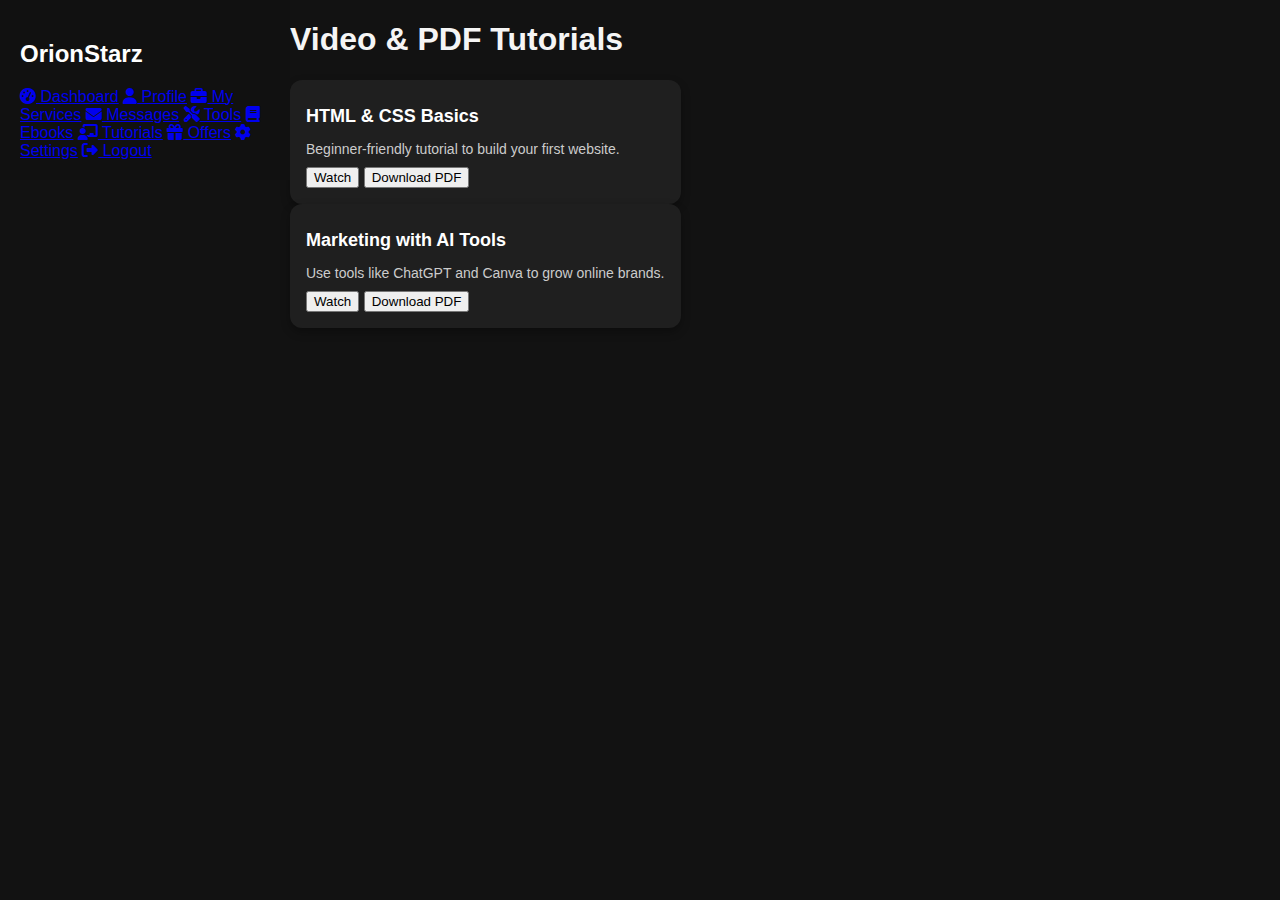
<file: tutorials.html>
<!DOCTYPE html>
<html lang="en">
<head>
  <meta charset="UTF-8" />
  <meta name="viewport" content="width=device-width, initial-scale=1.0"/>
  <title>Tutorials - OrionStarz</title>
  <link rel="stylesheet" href="dashboard.css" />
  <link rel="stylesheet" href="https://cdnjs.cloudflare.com/ajax/libs/font-awesome/6.4.0/css/all.min.css"/>
</head>
<body>
  <div class="dashboard">
    <aside class="sidebar">
      <h2>OrionStarz</h2>
      <nav>
        <a href="dashboard.html"><i class="fas fa-tachometer-alt"></i> Dashboard</a>
        <a href="profile.html"><i class="fas fa-user"></i> Profile</a>
        <a href="services.html"><i class="fas fa-briefcase"></i> My Services</a>
        <a href="messages.html"><i class="fas fa-envelope"></i> Messages</a>
        <a href="tools.html"><i class="fas fa-tools"></i> Tools</a>
        <a href="ebooks.html"><i class="fas fa-book"></i> Ebooks</a>
        <a href="tutorials.html" class="active"><i class="fas fa-chalkboard-teacher"></i> Tutorials</a>
        <a href="offers.html"><i class="fas fa-gift"></i> Offers</a>
        <a href="settings.html"><i class="fas fa-cog"></i> Settings</a>
        <a href="#" id="logout"><i class="fas fa-sign-out-alt"></i> Logout</a>
      </nav>
    </aside>

    <main class="main">
      <header class="dashboard-header">
        <h1>Video & PDF Tutorials</h1>
        <p id="time"></p>
      </header>

      <section class="tutorials-section">
        <div class="tutorial-card">
          <h3>HTML & CSS Basics</h3>
          <p>Beginner-friendly tutorial to build your first website.</p>
          <button onclick="watchVideo('https://www.youtube.com/watch?v=UB1O30fR-EE')">Watch</button>
          <button onclick="downloadPDF('html-css.pdf')">Download PDF</button>
        </div>

        <div class="tutorial-card">
          <h3>Marketing with AI Tools</h3>
          <p>Use tools like ChatGPT and Canva to grow online brands.</p>
          <button onclick="watchVideo('https://www.youtube.com/watch?v=ZXZ8NYz9kEE')">Watch</button>
          <button onclick="downloadPDF('ai-marketing.pdf')">Download PDF</button>
        </div>

        <!-- More tutorial cards -->
      </section>
    </main>
  </div>

  <script src="tutorials.js"></script>
</body>
</html>
</file>
<file: style.css>
/* Global Styles */
body, html {
  margin: 0;
  padding: 0;
  font-family: 'Segoe UI', Tahoma, Geneva, Verdana, sans-serif;
  color: #1a1a1a;
  scroll-behavior: smooth;
}

#header {
  display: flex;
  justify-content: space-between;
  align-items: center;
  padding: 1rem 1.5rem;
  background-color: rgba(25, 118, 210, 0.6);
  color: #fff;
  position: sticky;
  top: 0;
  z-index: 1000;
}

.logo {
  font-size: 1.5rem;
  font-weight: bold;
  color: white;
}

.nav-links {
  list-style: none;
  display: flex;
  gap: 2rem;
  margin: 0;
  padding: 0;
}

.nav-links li a {
  color: #eee;
  text-decoration: none;
  font-weight: 500;
}

.menu-toggle {
  display: none;
  font-size: 1.5rem;
  color: #fff;
  cursor: pointer;
}

@media (max-width: 768px) {
  .nav-links {
    position: absolute;
    top: 70px;
    right: 0;
    background-color: #00bfff; /* Fully opaque sky blue */
    width: 50%;
    flex-direction: column;
    align-items: flex-start;
    padding: 1rem 2rem;
    display: none;
    border-top: 2px solid #fff;
    box-shadow: 0 5px 15px rgba(0, 0, 0, 0.2);
    z-index: 999;
    animation: slideDown 0.3s ease-in-out;
    backdrop-filter: none; /* REMOVE any blur/transparency */
  }

  .nav-links.show {
    display: flex;
  }

  .nav-links li {
    margin: 0.8rem 0;
  }

  .nav-links li a {
    color: #fff;
    font-size: 1.1rem;
    font-weight: 600;
    transition: color 0.3s ease;
  }

  .nav-links li a:hover {
    color: #111;
  }

  .menu-toggle {
    display: block;
    z-index: 1001;
  }

  @keyframes slideDown {
    0% {
      opacity: 0;
      transform: translateY(-10px);
    }
    100% {
      opacity: 1;
      transform: translateY(0);
    }
  }
}


/* Home Section */
#home {
  position: relative;
  height: 90vh;
  display: flex;
  align-items: center;
  justify-content: center;
  text-align: center;
  color: #fff;
  overflow: hidden;
}
.background-video {
  position: absolute;
  top: 0;
  left: 0;
  width: 100%;
  height: 100%;
  object-fit: cover;
  z-index: -1;
}
.hero-content {
  z-index: 1;
  background-color: rgba(25, 118, 210, 0.6);
  padding: 2rem;
  border-radius: 10px;
}
.hero-content h1 {
  font-size: 3rem;
  margin-bottom: 1rem;
}
.hero-content p {
  font-size: 1.2rem;
  color: rgb(0, 0, 0);
}
.auth-buttons {
  margin-top: 20px;
  display: flex;
  gap: 15px;
  flex-wrap: wrap;
  justify-content: center;
}

.btn {
  padding: 12px 24px;
  font-weight: bold;
  border-radius: 8px;
  text-decoration: none;
  font-size: 1rem;
  transition: background 0.3s ease, color 0.3s ease;
  box-shadow: 0 4px 12px rgba(0, 0, 0, 0.2);
}

.login-btn {
  background-color: #fff;
  color: #000;
}

.login-btn:hover {
  background-color: #e0e0e0;
}

.signup-btn {
  background-color: #00bcd4; /* sky blue */
  color: #fff;
}

.signup-btn:hover {
  background-color: #00acc1;
}

section {
  padding: 4rem 2rem;
  text-align: center;
}

section h2 {
  font-size: 2.2rem;
  color: #1976d2;
  margin-bottom: 0.5rem;
}

section p {
  color: #555;
  font-size: 1rem;
  max-width: 600px;
  margin: 0 auto 2rem;
}

.grid {
  display: grid;
  grid-template-columns: repeat(auto-fit, minmax(220px, 1fr));
  gap: 1.5rem;
  margin-top: 2rem;
}


#hustles {
  padding: 4rem 2rem;
  background-color: #f9fcff;
  text-align: center;
}

.hustle-grid {
  display: grid;
  grid-template-columns: repeat(auto-fit, minmax(140px, 1fr));
  gap: 1.5rem;
  margin-top: 2rem;
  justify-items: center;
}

.hustle-card {
  background-color: white;
  border-radius: 12px;
  padding: 1.2rem;
  box-shadow: 0 8px 16px rgba(0,0,0,0.08);
  display: flex;
  flex-direction: column;
  align-items: center;
  transition: transform 0.3s ease, box-shadow 0.3s ease;
  width: 100%;
  max-width: 160px;
  text-align: center;
  cursor: pointer;
}

.hustle-card i {
  font-size: 1.8rem;
  color: #0077cc;
  margin-bottom: 0.5rem;
}

.hustle-card span {
  font-size: 0.95rem;
  font-weight: 500;
  color: #333;
}

.hustle-card:hover {
  transform: translateY(-5px);
  box-shadow: 0 12px 20px rgba(0,0,0,0.12);
}

#tools {
  padding: 4rem 2rem;
  background-color: #f0f8ff;
  text-align: center;
}

.tools-grid {
  display: grid;
  grid-template-columns: repeat(auto-fit, minmax(140px, 1fr));
  gap: 1.5rem;
  margin-top: 2rem;
  justify-items: center;
}

.tool-card {
  display: flex;
  flex-direction: column;
  align-items: center;
  background-color: white;
  padding: 1.2rem;
  border-radius: 12px;
  box-shadow: 0 8px 16px rgba(0,0,0,0.08);
  transition: transform 0.3s ease, box-shadow 0.3s ease;
  width: 100%;
  max-width: 160px;
  text-align: center;
}

.tool-card i {
  font-size: 2rem;
  color: #0077cc;
  margin-bottom: 0.5rem;
}

.tool-card span {
  font-weight: 500;
  color: #333;
}

.tool-card:hover {
  transform: translateY(-5px);
  box-shadow: 0 12px 20px rgba(0,0,0,0.12);
}

#blog {
  padding: 4rem 2rem;
  background-color: #f5faff;
  text-align: center;
}

.blog-grid {
  display: grid;
  grid-template-columns: repeat(auto-fit, minmax(280px, 1fr));
  gap: 2rem;
  margin-top: 2rem;
}

.blog-post {
  background-color: white;
  border-radius: 12px;
  padding: 2rem 1.5rem;
  box-shadow: 0 6px 20px rgba(0, 0, 0, 0.05);
  transition: transform 0.3s ease, box-shadow 0.3s ease;
  text-align: left;
}

.blog-post:hover {
  transform: translateY(-5px);
  box-shadow: 0 10px 25px rgba(0, 0, 0, 0.08);
}

.blog-post h3 {
  font-size: 1.2rem;
  color: #1976d2;
  margin-bottom: 0.75rem;
}

.blog-post p {
  font-size: 0.95rem;
  color: #555;
  margin-bottom: 1rem;
}

.read-more {
  font-size: 0.9rem;
  color: #1976d2;
  font-weight: 600;
  text-decoration: none;
  transition: color 0.3s ease;
}

.read-more i {
  margin-left: 0.4rem;
  transition: transform 0.3s ease;
}

.read-more:hover {
  color: #0d47a1;
}

.read-more:hover i {
  transform: translateX(5px);
}

#testimonials {
  padding: 4rem 2rem;
  background: #f0f7ff;
  text-align: center;
  overflow: hidden;
}

.testimonial-wrapper {
  overflow-x: hidden;
  position: relative;
  max-width: 100%;
  margin-top: 2rem;
}

.testimonial-track {
  display: flex;
  gap: 1rem;
  animation: scrollTestimonials 30s linear infinite;
  width: max-content;
}

.review-box {
  min-width: 280px;
  max-width: 320px;
  background-color: white;
  padding: 1.5rem;
  border-radius: 12px;
  box-shadow: 0 8px 18px rgba(0, 0, 0, 0.08);
  transition: transform 0.3s ease;
  flex-shrink: 0;
  text-align: left;
}

.review-box:hover {
  transform: scale(1.03);
}

.review-box .stars {
  color: #ffc107;
  font-size: 1.1rem;
  margin-bottom: 0.5rem;
}

.review-box p {
  font-size: 0.95rem;
  color: #333;
}

.review-box strong {
  color: #1976d2;
  display: inline-block;
  margin-top: 0.75rem;
}

@keyframes scrollTestimonials {
  0% {
    transform: translateX(0%);
  }
  100% {
    transform: translateX(-50%);
  }
}
.leave-review {
  margin-top: 3rem;
  background-color: #f9f9f9;
  padding: 2rem;
  border-radius: 10px;
  max-width: 600px;
  margin-left: auto;
  margin-right: auto;
  box-shadow: 0 4px 12px rgba(0, 0, 0, 0.05);
}

.leave-review h3 {
  margin-bottom: 1rem;
  color: #1976d2;
}

.leave-review form {
  display: flex;
  flex-direction: column;
  gap: 1rem;
}

.leave-review input,
.leave-review textarea {
  padding: 0.8rem;
  border: 1px solid #ddd;
  border-radius: 6px;
  font-size: 1rem;
}

.leave-review textarea {
  resize: vertical;
  min-height: 100px;
}

.leave-review button {
  padding: 0.8rem;
  background-color: #1976d2;
  color: white;
  border: none;
  border-radius: 6px;
  font-weight: bold;
  cursor: pointer;
  transition: background 0.3s ease;
}

.leave-review button:hover {
  background-color: #155a9a;
}

#reviewMessage {
  margin-top: 1rem;
  color: green;
  font-weight: bold;
}

.hidden {
  display: none;
}

#footer {
  background-color: rgba(25, 118, 210, 0.6);
  color: white;
  padding: 3rem 1.5rem;
  font-size: 0.95rem;
}

.footer-container {
  display: flex;
  flex-wrap: wrap;
  gap: 2rem;
  justify-content: space-between;
  max-width: 1200px;
  margin: 0 auto;
}

.footer-column {
  flex: 1 1 250px;
  min-width: 220px;
}

.footer-column h4 {
  color: black;
  margin-bottom: 1rem;
}

.footer-column ul {
  list-style: none;
  padding: 0;
}

.footer-column ul li {
  margin-bottom: 0.5rem;
}

.footer-column ul li a {
  color: #ccc;
  text-decoration: none;
  transition: color 0.3s;
}

.footer-column ul li a:hover {
  color: white;
}

.subscribe-form {
  display: flex;
  flex-direction: column;
  gap: 0.8rem;
  margin-top: 1rem;
}

.subscribe-form input[type="email"] {
  padding: 0.7rem;
  border: none;
  border-radius: 5px;
  font-size: 1rem;
}

.subscribe-form button {
  padding: 0.7rem;
  background-color: #0f9d58;
  color: white;
  border: none;
  border-radius: 5px;
  cursor: pointer;
  font-weight: bold;
  transition: background 0.3s ease;
}

.subscribe-form button:hover {
  background-color: #0c7b44;
}

.footer-bottom {
  text-align: center;
  margin-top: 2rem;
  border-top: 1px solid #333;
  padding-top: 1.5rem;
  font-size: 0.85rem;
  color: white;
}

@media (max-width: 768px) {
  .footer-container {
    flex-direction: column;
    align-items: center;
    text-align: center;
  }

  .footer-column {
    width: 100%;
  }
}
.auth-body {
  background: #fff;
  font-family: 'Segoe UI', sans-serif;
  display: flex;
  align-items: center;
  justify-content: center;
  height: 100vh;
  margin: 0;
}

.auth-wrapper {
  width: 100%;
  max-width: 420px;
  padding: 20px;
}

.auth-box {
  background: #f5f5f5;
  padding: 30px;
  border-radius: 10px;
  box-shadow: 0 6px 18px rgba(0, 0, 0, 0.05);
  border: 1px solid rgba(25, 118, 210, 0.2);
}

.auth-box h2 {
  color: rgba(25, 118, 210, 0.8);
  margin-bottom: 20px;
  text-align: center;
}

.auth-box form {
  display: flex;
  flex-direction: column;
  gap: 15px;
}

.auth-box input {
  padding: 12px;
  border: 1px solid rgba(25, 118, 210, 0.4);
  border-radius: 6px;
  font-size: 1rem;
}

.auth-box button {
  background: rgba(25, 118, 210, 0.6);
  color: white;
  padding: 12px;
  border: none;
  border-radius: 6px;
  cursor: pointer;
  font-weight: bold;
  transition: 0.3s;
}

.auth-box button:hover {
  background: rgba(25, 118, 210, 0.85);
}

.switch-link {
  text-align: center;
  font-size: 0.9rem;
}
.switch-link a {
  color: rgba(25, 118, 210, 0.8);
  text-decoration: none;
}
.switch-link a:hover {
  text-decoration: underline;
}
</file>
<file: dashboard.css>
/* dashboard.css */
:root {
  --main-bg: #111;
  --card-bg: #1c1c1c;
  --input-bg: #2a2a2a;
  --main-text: #fff;
  --muted-text: #aaa;
  --accent: #00ff88;
  --accent-hover: #00cc70;
  --danger: #e74c3c;
  --danger-hover: #c0392b;
}

body {
  margin: 0;
  font-family: 'Inter', sans-serif;
  background-color: #121212;
  color: #f5f5f5;
  transition: background-color 0.3s, color 0.3s;
}

body.light-mode {
  background-color: #ffffff;
  color: #1a1a1a;
}

.dashboard {
  display: flex;
  min-height: 100vh;
}

.sidebar {
  width: 220px;
  background-color: #1f1f1f;
  padding: 20px;
  transition: transform 0.3s;
}

body.light-mode .sidebar {
  background-color: #f2f2f2;
}

.logo {
  font-size: 1.4rem;
  font-weight: 600;
  margin-bottom: 2rem;
}
/* Mobile-first sidebar toggle */
.sidebar {
  position: fixed;
  top: 0;
  left: 0;
  width: 250px;
  height: 100%;
  background-color: #111;
  color: #fff;
  overflow-y: auto;
  transform: translateX(-100%);
  transition: transform 0.3s ease;
  z-index: 999;
}

.sidebar.open {
  transform: translateX(0);
}

/* Show sidebar by default on larger screens */
@media (min-width: 768px) {
  .sidebar {
    transform: translateX(0);
    position: relative;
  }

  #toggleMenuBtn {
    display: none;
  }

  .main-content {
    margin-left: 250px;
  }
}

/* Ensure toggle button is visible */
#toggleMenuBtn {
  background: none;
  border: none;
  font-size: 20px;
  color: #fff;
  cursor: pointer;
}


.sidebar nav ul {
  list-style: none;
  padding: 0;
}

.sidebar nav ul li a {
  display: flex;
  align-items: center;
  padding: 10px;
  color: inherit;
  text-decoration: none;
  border-radius: 8px;
  transition: background 0.2s;
}

.sidebar nav ul li a i {
  margin-right: 10px;
}

.sidebar nav ul li a:hover,
.sidebar nav ul li a.active {
  background-color: #333;
}

body.light-mode .sidebar nav ul li a:hover,
body.light-mode .sidebar nav ul li a.active {
  background-color: #ddd;
}

.main-content {
  flex-grow: 1;
  padding: 20px;
}

.user-info {
  display: flex;
  justify-content: flex-end;
  align-items: center;
  gap: 1rem;
}

.user-info span {
  font-weight: 600;
}

.user-info img {
  width: 40px;
  height: 40px;
  border-radius: 50%;
}

.user-info button {
  background: none;
  border: none;
  color: inherit;
  font-size: 1.2rem;
  cursor: pointer;
}

.overview {
  display: grid;
  grid-template-columns: repeat(auto-fit, minmax(200px, 1fr));
  gap: 1.5rem;
  margin: 2rem 0;
}

.card {
  background: #2a2a2a;
  padding: 1.5rem;
  border-radius: 12px;
  text-align: center;
  display: flex;
  flex-direction: column;
  align-items: center;
  justify-content: center;
  box-shadow: 0 4px 15px rgba(0, 0, 0, 0.15);
  transition: transform 0.25s ease, box-shadow 0.25s ease;
}

.card:hover {
  transform: translateY(-5px);
  box-shadow: 0 8px 20px rgba(0, 255, 0, 0.2);
}

.card i {
  font-size: 2rem;
  color: limegreen;
  margin-bottom: 0.8rem;
}

.card h3 {
  margin: 0.3rem 0;
  font-size: 1.1rem;
}

.card p {
  font-size: 1rem;
  font-weight: 600;
}


body.light-mode{
  background: #f4f4f4;
}


.tools {
  margin-top: 2rem;
}

.tool-grid {
  display: flex;
  gap: 1rem;
  flex-wrap: wrap;
}

.tool-card {
  flex: 1 1 160px;
  background: #2a2a2a;
  padding: 1rem;
  border-radius: 8px;
  text-align: center;
  transition: transform 0.2s;
}

body.light-mode .tool-card {
  background: #f2f2f2;
}

.tool-card:hover {
  transform: scale(1.05);
}

.tool-card i {
  font-size: 1.5rem;
  color: limegreen;
}

canvas {
  width: 100%;
  max-width: 600px;
  margin-top: 1rem;
}

@media (max-width: 768px) {
  .dashboard {
    flex-direction: column;
  }

  .sidebar {
    transform: translateX(-100%);
    position: absolute;
    height: 100%;
    z-index: 1000;
    left: 0;
    top: 0;
  }

  .sidebar.show {
    transform: translateX(0);
  }

  .main-content {
    padding: 1rem;
  }
}
.stats-grid {
  display: grid;
  grid-template-columns: repeat(auto-fit, minmax(200px, 1fr));
  gap: 1.5rem;
  margin-top: 2rem;
  align-items: stretch;
}
.quick-actions {
  margin-top: 30px;
  background: #1c1c1c;
  padding: 20px;
  border-radius: 10px;
}

.quick-actions h3 {
  color: #fff;
  margin-bottom: 15px;
}

.quick-links button {
  margin: 5px;
  background-color: #28a745;
  border: none;
  padding: 10px 14px;
  border-radius: 8px;
  color: white;
  cursor: pointer;
  font-size: 14px;
}

.quick-links button i {
  margin-right: 6px;
}

.quick-links button:hover {
  background-color: #218838;
}

.advice-box {
  background: #333;
  color: #fff;
  margin-top: 10px;
  padding: 12px;
  border-radius: 6px;
}

:root {
  --card-bg: #1f1f1f;
  --input-bg: #2b2b2b;
  --text-primary: #ffffff;
  --text-secondary: #cccccc;
  --border-color: #3a3a3a;
  --accent-color: #00ff99;
  --accent-color-dark: #00cc77;
}

/* === Profile Page Styles === */
.profile-section {
  background-color: var(--card-bg);
  padding: 2rem;
  margin-top: 2rem;
  border-radius: 12px;
  box-shadow: 0 2px 12px rgba(0, 0, 0, 0.2);
}

.profile-section h2 {
  font-size: 1.5rem;
  margin-bottom: 1.5rem;
  color: var(--text-primary);
}

.profile-container {
  display: flex;
  flex-wrap: wrap;
  gap: 2rem;
  align-items: flex-start;
}

.profile-avatar {
  flex: 1 1 150px;
  display: flex;
  flex-direction: column;
  align-items: center;
}

.profile-avatar img {
  width: 130px;
  height: 130px;
  border-radius: 50%;
  border: 3px solid var(--accent-color);
  object-fit: cover;
  margin-bottom: 0.5rem;
}

.profile-avatar input[type="file"] {
  color: var(--text-secondary);
  font-size: 0.9rem;
}

.profile-details {
  flex: 2 1 300px;
  display: grid;
  gap: 1rem;
}

.profile-details label {
  display: flex;
  flex-direction: column;
  font-weight: 500;
  color: var(--text-secondary);
}

.profile-details input {
  padding: 0.7rem;
  border: 1px solid var(--border-color);
  border-radius: 8px;
  background-color: var(--input-bg);
  color: var(--text-primary);
  font-size: 1rem;
}

.save-btn {
  width: fit-content;
  padding: 0.75rem 1.5rem;
  background-color: var(--accent-color);
  color: white;
  border: none;
  border-radius: 8px;
  font-weight: bold;
  cursor: pointer;
  margin-top: 1rem;
  transition: background-color 0.3s ease;
}

.save-btn:hover {
  background-color: var(--accent-color-dark);
}

/* === Activity Feed Styles === */
.tools {
  background-color: var(--card-bg);
  padding: 2rem;
  margin-top: 2rem;
  border-radius: 12px;
  box-shadow: 0 2px 12px rgba(0, 0, 0, 0.15);
}

.tools h2 {
  font-size: 1.5rem;
  margin-bottom: 1rem;
  color: var(--text-primary);
}

.activity-feed {
  list-style: none;
  padding: 0;
  margin: 0;
}

.activity-feed li {
  padding: 0.75rem 0;
  border-bottom: 1px solid var(--border-color);
  color: var(--text-secondary);
  display: flex;
  align-items: center;
  gap: 0.5rem;
}

.activity-feed li i {
  color: var(--accent-color);
}
/* Service Section Styling */
.service-section {
  background-color: var(--main-bg);
  padding: 2rem;
  border-radius: 10px;
  box-shadow: 0 0 10px rgba(0,0,0,0.2);
  color: var(--main-text);
  margin-top: 1rem;
}

.service-section h2 {
  font-size: 1.5rem;
  margin-bottom: 1rem;
  display: flex;
  align-items: center;
  gap: 10px;
}

/* Form Styles */
#serviceForm {
  display: grid;
  gap: 1rem;
  margin-bottom: 2rem;
  background-color: var(--card-bg);
  padding: 1rem;
  border-radius: 10px;
}

#serviceForm input,
#serviceForm select,
#serviceForm textarea {
  padding: 10px;
  border-radius: 6px;
  border: none;
  background-color: var(--input-bg);
  color: var(--main-text);
}

#serviceForm input:focus,
#serviceForm textarea:focus,
#serviceForm select:focus {
  outline: 2px solid var(--accent);
}

/* Submit Button */
#serviceForm button {
  padding: 10px;
  background-color: var(--accent);
  color: #fff;
  border: none;
  border-radius: 6px;
  cursor: pointer;
  transition: background-color 0.2s ease;
}

#serviceForm button:hover {
  background-color: var(--accent-hover);
}

/* Service List Styling */
#servicesList {
  display: flex;
  flex-direction: column;
  gap: 1rem;
}

.service-card {
  background-color: var(--card-bg);
  padding: 1rem;
  border-radius: 10px;
  box-shadow: 0 0 8px rgba(0,0,0,0.1);
  color: var(--main-text);
}

.service-card h3 {
  margin: 0;
  font-size: 1.2rem;
  color: var(--accent);
}

.service-card p {
  margin: 5px 0;
  line-height: 1.5;
}

.service-card .service-meta {
  font-size: 0.9rem;
  color: var(--muted-text);
  margin-bottom: 0.5rem;
}

.service-card button {
  background-color: var(--danger);
  border: none;
  padding: 6px 12px;
  color: #fff;
  border-radius: 6px;
  cursor: pointer;
  font-size: 0.9rem;
}

.service-card button:hover {
  background-color: var(--danger-hover);
}

/* Responsive Tweak */
@media (max-width: 768px) {
  #serviceForm {
    grid-template-columns: 1fr;
  }
}
.chat-section {
  padding: 1rem;
}

.chat-tabs {
  display: flex;
  gap: 1rem;
  margin-bottom: 1rem;
}

.tab {
  padding: 0.5rem 1rem;
  background: #222;
  border: none;
  border-radius: 5px;
  color: #eee;
  cursor: pointer;
}

.tab.active {
  background: limegreen;
  color: black;
  font-weight: bold;
}

.chat-box {
  display: none;
  flex-direction: column;
  height: 60vh;
  border: 1px solid #333;
  border-radius: 10px;
  overflow: hidden;
}

.chat-box.active {
  display: flex;
}

.chat-messages {
  flex: 1;
  padding: 1rem;
  overflow-y: auto;
  background: #111;
}

.message {
  margin: 0.5rem 0;
  padding: 0.75rem;
  border-radius: 10px;
  max-width: 80%;
  line-height: 1.5;
}

.message.user {
  background: limegreen;
  align-self: flex-end;
  color: black;
}

.message.ai {
  background: #333;
  color: white;
  align-self: flex-start;
}

.chat-input {
  display: flex;
  padding: 1rem;
  background: #222;
  border-top: 1px solid #333;
}

.chat-input input {
  flex: 1;
  padding: 0.75rem;
  border-radius: 5px;
  border: none;
  background: #111;
  color: #fff;
  margin-right: 1rem;
}

.chat-input button {
  padding: 0.75rem 1rem;
  background: limegreen;
  border: none;
  color: black;
  border-radius: 5px;
  cursor: pointer;
}
/* --- Chat Layout --- */
.chat-wrapper {
  display: flex;
  flex-direction: column;
  height: calc(100vh - 120px);
  padding: 1rem;
  gap: 1rem;
}

.chat-controls {
  display: flex;
  justify-content: space-between;
  flex-wrap: wrap;
  gap: 1rem;
}

.chat-controls select,
.chat-controls input {
  padding: 0.5rem;
  border-radius: 6px;
  border: none;
  font-family: 'Inter', sans-serif;
  font-size: 0.95rem;
}

.chat-room {
  flex: 1;
  display: flex;
  flex-direction: column;
  background: #1e1e2f;
  border-radius: 12px;
  padding: 1rem;
  overflow: hidden;
  box-shadow: 0 0 10px rgba(0,0,0,0.15);
}

/* Chat Header */
.chat-header {
  font-size: 1.2rem;
  font-weight: 600;
  margin-bottom: 0.5rem;
  color: #fff;
}

/* Chat Messages */
.chat-messages {
  flex: 1;
  overflow-y: auto;
  background: #15151f;
  padding: 1rem;
  border-radius: 8px;
  color: #ddd;
  display: flex;
  flex-direction: column;
  gap: 0.75rem;
}

.chat-message {
  padding: 0.5rem 0.75rem;
  background: #2a2a3b;
  border-radius: 8px;
  max-width: 70%;
  font-size: 0.95rem;
  word-wrap: break-word;
}

.chat-message.ai {
  background: #233a2e;
  color: #caffc7;
  align-self: flex-start;
}

.chat-message.user {
  background: #333d5d;
  color: #e2e8f0;
  align-self: flex-end;
}

/* Chat Input */
.chat-input {
  display: flex;
  margin-top: 1rem;
  gap: 0.5rem;
}

.chat-input input {
  flex: 1;
  padding: 0.75rem;
  border-radius: 6px;
  border: none;
  font-size: 1rem;
  background: #2a2a3b;
  color: #f1f1f1;
}

.chat-input button {
  background: limegreen;
  color: #fff;
  padding: 0 1.2rem;
  font-size: 1rem;
  border: none;
  border-radius: 6px;
  cursor: pointer;
  transition: background 0.3s ease;
}

.chat-input button:hover {
  background: #32cd32;
}

/* Dropdown and Inputs */
select, input[type="text"] {
  background-color: #2a2a3b;
  color: #f1f1f1;
  border: none;
}

/* Light Mode Override */
body:not(.dark-mode) .chat-room {
  background: #f4f4f4;
}

body:not(.dark-mode) .chat-messages {
  background: #ffffff;
  color: #333;
}

body:not(.dark-mode) .chat-message {
  background: #e0e0e0;
  color: #222;
}

body:not(.dark-mode) .chat-message.ai {
  background: #d4f5d1;
  color: #114a2b;
}

body:not(.dark-mode) .chat-message.user {
  background: #cfdff9;
  color: #1a1a3a;
}

body:not(.dark-mode) .chat-input input {
  background: #eaeaea;
  color: #111;
}
/* ====== Chat Room Selector Tabs ====== */
.room-tabs {
  display: flex;
  gap: 0.5rem;
  flex-wrap: wrap;
  margin-bottom: 1rem;
}

.room-tab {
  padding: 0.4rem 0.8rem;
  border-radius: 6px;
  background-color: #2a2a3b;
  color: #eee;
  border: none;
  cursor: pointer;
  font-weight: 500;
  transition: background 0.2s ease;
}

.room-tab.active {
  background-color: limegreen;
  color: black;
}

/* ====== Private Inbox Section ====== */
.inbox-container {
  display: flex;
  gap: 1rem;
  height: 70vh;
  border-radius: 10px;
  overflow: hidden;
  border: 1px solid #333;
  background: #1e1e2f;
}

.inbox-users {
  width: 30%;
  background: #15151f;
  overflow-y: auto;
  padding: 0.5rem;
  border-right: 1px solid #333;
}

.inbox-user {
  padding: 0.75rem;
  border-radius: 6px;
  background: #2a2a3b;
  color: #eee;
  cursor: pointer;
  margin-bottom: 0.5rem;
  transition: background 0.2s;
}

.inbox-user:hover,
.inbox-user.active {
  background: limegreen;
  color: black;
}

/* Chat Area */
.inbox-chat {
  flex: 1;
  display: flex;
  flex-direction: column;
}

.inbox-chat .chat-messages {
  background: #15151f;
  color: #ddd;
}

.inbox-chat .chat-input input {
  background: #2a2a3b;
  color: #fff;
}

.inbox-chat .chat-input button {
  background: limegreen;
  color: black;
}

/* Light Mode Overrides */
body:not(.dark-mode) .inbox-container {
  background: #f9f9f9;
}

body:not(.dark-mode) .inbox-users {
  background: #f0f0f0;
  border-right: 1px solid #ccc;
}

body:not(.dark-mode) .inbox-user {
  background: #eaeaea;
  color: #222;
}

body:not(.dark-mode) .inbox-user.active {
  background: #b6ffb3;
  color: #111;
}
.unread-badge {
  background: red;
  color: white;
  font-size: 0.75rem;
  padding: 2px 6px;
  border-radius: 999px;
  margin-left: 8px;
  font-weight: bold;
}

.chat-message.ai.typing {
  font-style: italic;
  opacity: 0.7;
}

/* Tool Cards Styles */
.tool-filter {
  margin: 1rem 0;
  text-align: center;
}

.tool-filter select {
  padding: 0.5rem;
  font-size: 1rem;
  border-radius: 5px;
  border: none;
}

#toolsContainer {
  display: grid;
  grid-template-columns: repeat(auto-fit, minmax(250px, 1fr));
  gap: 1.5rem;
  padding: 2rem;
}

.tool-card {
  background: #1f1f1f;
  border-radius: 12px;
  padding: 1.5rem;
  box-shadow: 0 4px 12px rgba(0, 0, 0, 0.3);
  transition: transform 0.2s ease;
}

.tool-card:hover {
  transform: translateY(-5px);
}

.tool-card h3 {
  margin-top: 0;
  color: #00ff99;
}

.tool-card p {
  color: #ccc;
}

.visit-btn {
  display: inline-block;
  margin-top: 1rem;
  background-color: #00ff99;
  color: #000;
  padding: 0.5rem 1rem;
  border-radius: 5px;
  text-decoration: none;
  transition: background 0.3s ease;
}

.visit-btn:hover {
  background-color: #00cc77;
}
/* === Ebook Page Specific === */
.ebook-filter {
  display: flex;
  align-items: center;
  gap: 10px;
  padding: 1rem;
  background: #1f1f1f;
  border-bottom: 1px solid #333;
}

.ebook-filter label {
  color: #ccc;
}

.ebook-filter select {
  padding: 8px;
  background: #2a2a2a;
  color: #fff;
  border: 1px solid #444;
  border-radius: 5px;
}

.ebooks-grid {
  display: grid;
  grid-template-columns: repeat(auto-fill, minmax(280px, 1fr));
  gap: 1.5rem;
  padding: 2rem;
}

.ebook-card {
  background: #262626;
  color: #fff;
  padding: 1rem;
  border-radius: 10px;
  box-shadow: 0 4px 10px rgba(0,0,0,0.3);
  display: flex;
  flex-direction: column;
  justify-content: space-between;
}

.ebook-card h3 {
  margin: 0 0 0.5rem;
  font-size: 1.1rem;
  color: #00ff99;
}

.ebook-card p {
  flex: 1;
  color: #aaa;
  margin-bottom: 1rem;
  font-size: 0.95rem;
}

.ebook-card .ebook-tags {
  margin-bottom: 0.8rem;
}

.ebook-card .ebook-tag {
  display: inline-block;
  background: #00ff9966;
  color: #00ffcc;
  padding: 4px 10px;
  font-size: 0.75rem;
  border-radius: 15px;
  margin-right: 6px;
  margin-bottom: 6px;
}

.ebook-card a {
  text-decoration: none;
  background: #00ff99;
  color: #000;
  padding: 8px 12px;
  border-radius: 6px;
  text-align: center;
  transition: 0.2s;
}

.ebook-card a:hover {
  background: #00cc77;
  color: #fff;
}
/* ===== Ebooks Page Styles ===== */
.ebook-controls {
  display: flex;
  justify-content: space-between;
  align-items: center;
  padding: 1rem;
  flex-wrap: wrap;
  gap: 1rem;
  background-color: #1f1f1f;
  border-radius: 10px;
  margin-bottom: 20px;
}

.ebook-controls select,
.ebook-controls button {
  padding: 8px 12px;
  font-size: 1rem;
  border-radius: 6px;
  border: none;
  background-color: #333;
  color: #fff;
  cursor: pointer;
}

.ebook-controls button:hover {
  background-color: #444;
}

.ebooks-container {
  display: grid;
  gap: 1.5rem;
  grid-template-columns: repeat(auto-fit, minmax(280px, 1fr));
}

.ebook-card {
  background-color: #2a2a2a;
  padding: 1rem;
  border-radius: 12px;
  color: #fff;
  box-shadow: 0 0 10px rgba(0,0,0,0.2);
  transition: transform 0.2s ease;
}

.ebook-card:hover {
  transform: scale(1.02);
}

.ebook-card h3 {
  font-size: 1.2rem;
  margin-bottom: 0.5rem;
}

.ebook-card p {
  font-size: 0.95rem;
  margin-bottom: 1rem;
  line-height: 1.4;
}

.ebook-card .tags {
  font-size: 0.8rem;
  color: lime;
  margin-bottom: 0.5rem;
}

.ebook-card .rating {
  display: inline-block;
  background-color: #444;
  padding: 2px 6px;
  border-radius: 5px;
  font-size: 0.75rem;
  margin-right: 5px;
  color: gold;
}

.ebook-card .popularity {
  display: inline-block;
  background-color: #555;
  padding: 2px 6px;
  border-radius: 5px;
  font-size: 0.75rem;
  color: #00d9ff;
}

.ebook-card .buttons {
  display: flex;
  gap: 10px;
  margin-top: 0.8rem;
}

.ebook-card .buttons a {
  text-decoration: none;
  padding: 8px 12px;
  background-color: limegreen;
  color: #000;
  border-radius: 6px;
  font-weight: 600;
}

.ebook-card .buttons a.download {
  background-color: #555;
  color: #fff;
}

.ebook-card .buttons a:hover {
  opacity: 0.85;
}

/* Pagination */
.pagination {
  display: flex;
  justify-content: center;
  gap: 10px;
  padding: 1rem 0;
}

.pagination button {
  background-color: #333;
  color: #fff;
  padding: 6px 10px;
  border: none;
  border-radius: 5px;
  cursor: pointer;
}

.pagination button.active {
  background-color: limegreen;
  color: black;
}

.pagination button:hover {
  background-color: #444;
}
/* Tutorials Grid */
.tutorials-grid {
  display: grid;
  grid-template-columns: repeat(auto-fit, minmax(320px, 1fr));
  gap: 20px;
  padding: 20px 0;
}

/* Individual Tutorial Card */
.tutorial-card {
  background: #1f1f1f;
  border-radius: 12px;
  padding: 16px;
  box-shadow: 0 4px 10px rgba(0,0,0,0.3);
  transition: transform 0.2s;
}

.tutorial-card:hover {
  transform: translateY(-5px);
}

.tutorial-card iframe {
  width: 100%;
  height: 200px;
  border: none;
  border-radius: 10px;
}

.tutorial-card h3 {
  margin: 10px 0 5px;
  color: #ffffff;
  font-size: 18px;
}

.tutorial-card p {
  color: #ccc;
  font-size: 14px;
  margin-bottom: 10px;
}

.tutorial-card .tutorial-tags {
  margin-bottom: 10px;
}

.tutorial-tag {
  display: inline-block;
  background: limegreen;
  color: #000;
  padding: 4px 8px;
  margin-right: 6px;
  border-radius: 8px;
  font-size: 12px;
}

.tutorial-filter {
  display: flex;
  align-items: center;
  gap: 10px;
  padding: 16px;
  background: #2a2a2a;
  border-radius: 8px;
}
/* Offers Section */
.offers-grid {
  display: grid;
  grid-template-columns: repeat(auto-fit, minmax(320px, 1fr));
  gap: 20px;
  padding: 20px;
}

.offer-card {
  background: #1e1e1e;
  border-radius: 12px;
  padding: 20px;
  color: #fff;
  box-shadow: 0 4px 15px rgba(0,0,0,0.3);
  position: relative;
  transition: transform 0.3s;
}

.offer-card:hover {
  transform: translateY(-4px);
}

.offer-card h3 {
  margin-bottom: 8px;
  color: limegreen;
  font-size: 20px;
}

.offer-card p {
  font-size: 14px;
  color: #ccc;
  margin-bottom: 10px;
}

.countdown {
  font-size: 14px;
  font-weight: bold;
  color: orange;
  margin-bottom: 10px;
}

.redeem-btn {
  display: inline-block;
  background: limegreen;
  color: #000;
  padding: 10px 16px;
  border-radius: 8px;
  font-weight: 600;
  text-align: center;
  cursor: pointer;
  text-decoration: none;
  transition: background 0.3s;
}

.redeem-btn:hover {
  background: #b8ff66;
}
/* Settings Section */
.settings-section {
  padding: 20px;
  max-width: 600px;
}

.setting-item {
  margin-bottom: 15px;
  display: flex;
  flex-direction: column;
}

.setting-item label {
  margin-bottom: 6px;
  font-weight: 600;
  color: #ccc;
}

.setting-item input[type="checkbox"] {
  width: 20px;
  height: 20px;
  accent-color: limegreen;
}

.setting-item select,
.setting-item input[type="password"] {
  padding: 10px;
  background: #2a2a2a;
  border: 1px solid #444;
  border-radius: 8px;
  color: #fff;
}

.save-btn {
  background-color: limegreen;
  color: black;
  padding: 10px 18px;
  border-radius: 8px;
  font-weight: 600;
  margin-top: 10px;
  cursor: pointer;
  border: none;
}

.delete-btn {
  background-color: #ff4d4d;
  color: white;
  padding: 10px 18px;
  border-radius: 8px;
  font-weight: 600;
  margin-top: 20px;
  cursor: pointer;
  border: none;
}

.delete-btn:hover {
  background-color: #ff1a1a;
}
</file>
